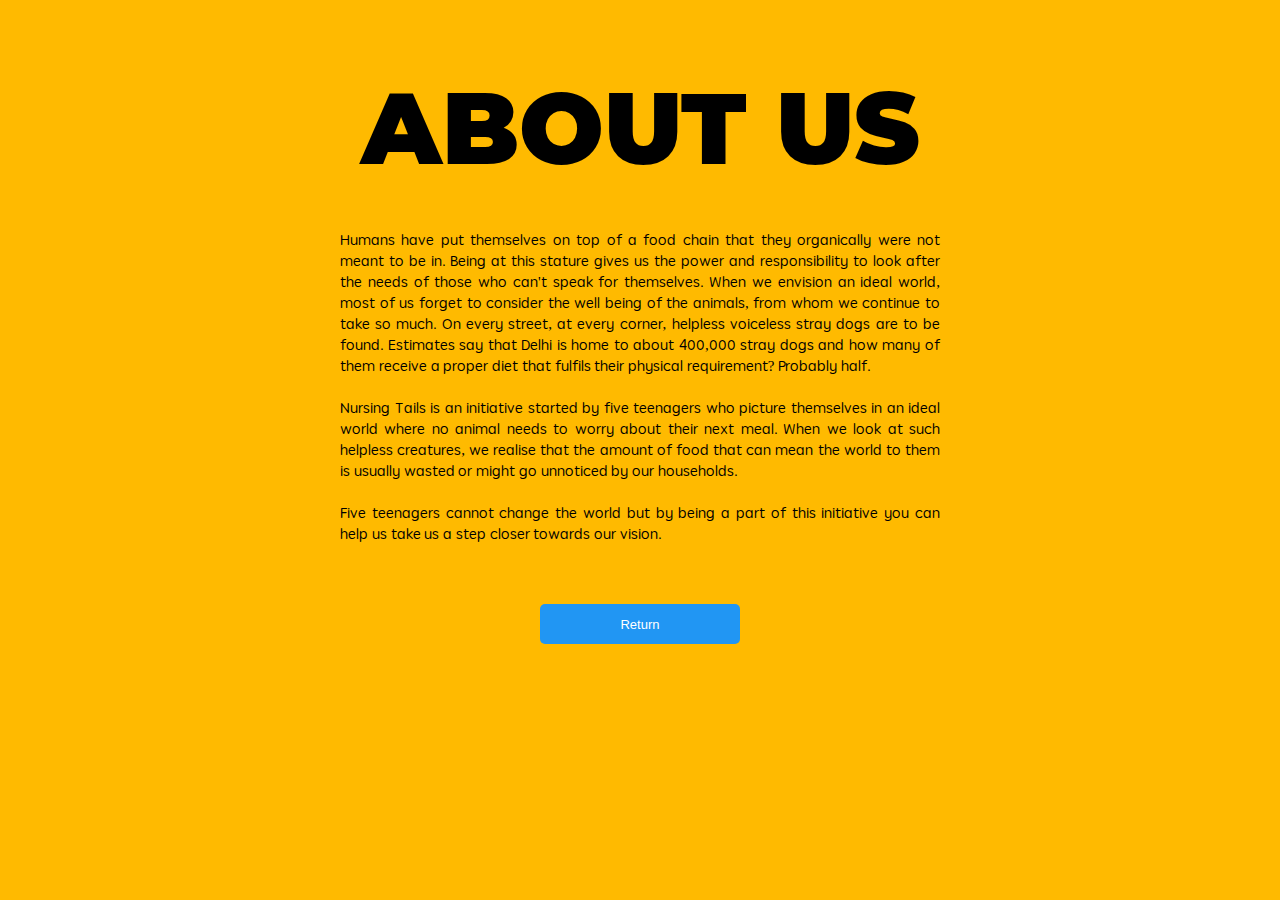
<file: aboutUs.html>
<!DOCTYPE html>
<html>
<head>
	<title>About Us</title>
	<link rel="stylesheet" type="text/css" href="AboutUs.css">

    <meta charset="utf-8">
    <meta http-equiv="ScreenOrientation" content="autoRotate:disabled">
    <meta name="viewport" content="width=device-width, initial-scale=1, shrink-to-fit=yes user-scalable=no"> 


<link rel="stylesheet" href="https://use.fontawesome.com/releases/v5.7.2/css/all.css" integrity="sha384-fnmOCqbTlWIlj8LyTjo7mOUStjsKC4pOpQbqyi7RrhN7udi9RwhKkMHpvLbHG9Sr" crossorigin="anonymous">
 <link rel="stylesheet"  href="animate.css">

</head>
<body>



<h1 class="main fadeIn animated" style="animation-duration: 2s">ABOUT US</h1>

 <div class="mainText fadeIn animated" style="animation-duration: 2s">
	


	<p>
Humans have put themselves on top of a food chain that they organically were not meant to be in. Being at this stature gives us the power and responsibility to look after the needs of those who can't speak for themselves. When we envision an ideal world, most of us forget to consider the well being of the animals, from whom we continue to take so much. 
On every street, at every corner, helpless voiceless stray dogs are to be found. Estimates say that Delhi is home to about 400,000 stray dogs and how many of them receive a proper diet that fulfils their physical requirement? Probably half.
<br><br>
Nursing Tails is an initiative started by five teenagers who picture themselves in an ideal world where no animal needs to worry about their next meal. When we look at such helpless creatures, we realise that the amount of food that can mean the world to them is usually wasted or might go unnoticed by our households. 
<br><br>
Five teenagers cannot change the world but by being a part of this initiative you can help us take us a step closer towards our vision. 
</p>



</div>


<div class="buttonContainer fadeIn animated" style="animation-duration: 2s">
<button><a href="index.html">Return</a></button>
</div>
</body>
</html>
</file>
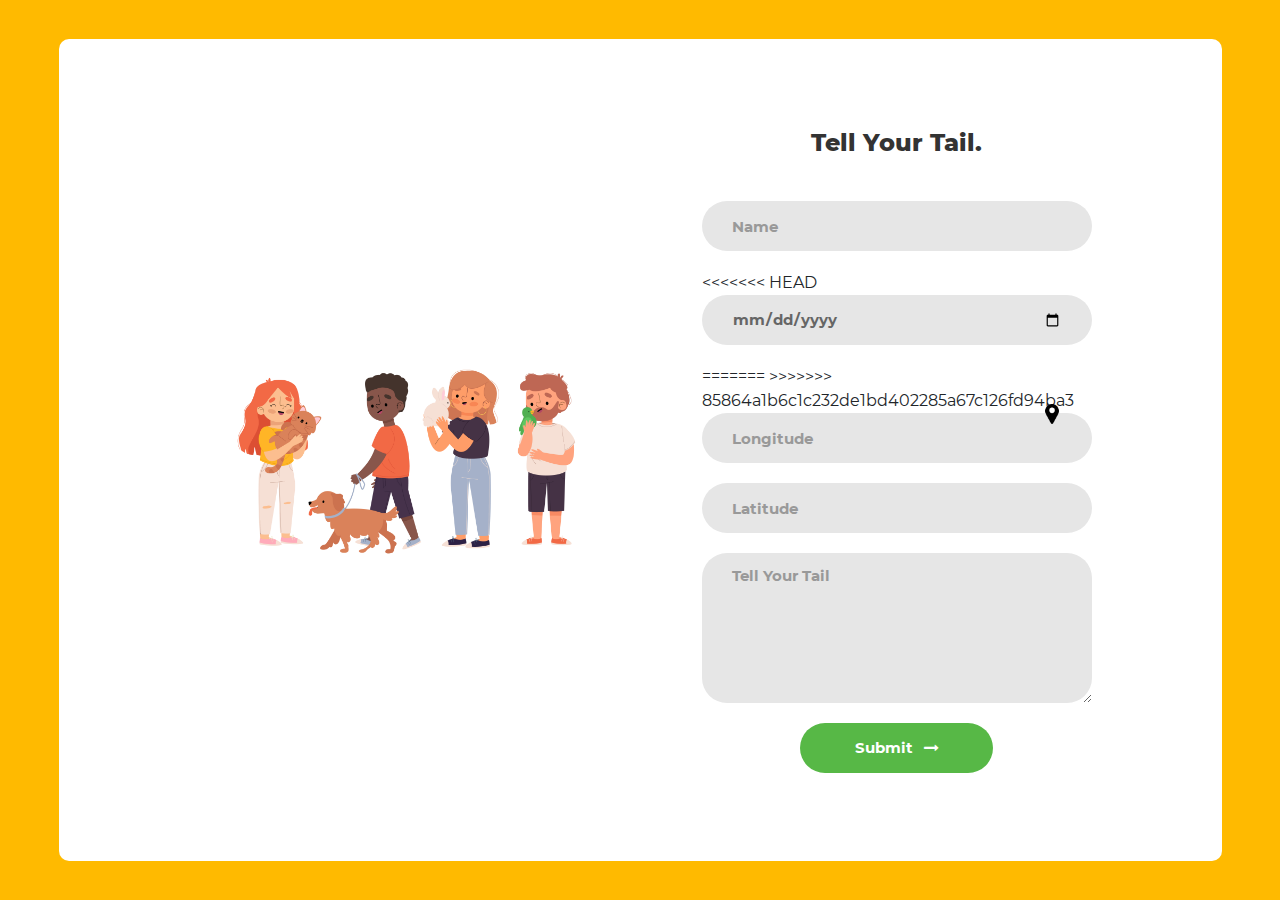
<file: form.html>
<!DOCTYPE html>
<html lang="en">
<head>
	<title>Contact V1</title>
	<meta charset="UTF-8">
	<meta name="viewport" content="width=device-width, initial-scale=1">
<!--===============================================================================================-->
	<link rel="icon" type="image/png" href="images/icons/favicon.ico"/>
<!--===============================================================================================-->
	<link rel="stylesheet" type="text/css" href="vendor/bootstrap/css/bootstrap.min.css">
<!--===============================================================================================-->
	<link rel="stylesheet" type="text/css" href="fonts/font-awesome-4.7.0/css/font-awesome.min.css">
<!--===============================================================================================-->
	<link rel="stylesheet" type="text/css" href="vendor/animate/animate.css">
<!--===============================================================================================-->
	<link rel="stylesheet" type="text/css" href="vendor/css-hamburgers/hamburgers.min.css">
<!--===============================================================================================-->
	<link rel="stylesheet" type="text/css" href="vendor/select2/select2.min.css">
<!--===============================================================================================-->
	<link rel="stylesheet" type="text/css" href="css/util.css">
	<link rel="stylesheet" type="text/css" href="css/main.css">
<!--===============================================================================================-->

 <link rel="stylesheet"  href="animate.css">

</head>
<body>

	<div class="contact1 fadeIn animated" style="animation-duration: 2s">
		<div class="container-contact1">
			<div class="contact1-pic" data-tilt>
				<img src="images/img-01.jpg" alt="IMG">
			</div>

			<form class="contact1-form validate-form" action="ProjectNewSphere.php" method="POST" enctype="multipart/form-data">
				<span class="contact1-form-title">
					Tell Your Tail.
				</span>

				<div class="wrap-input1 validate-input">
					<input class="input1" type="text" name="name" placeholder="Name">
					<span class="shadow-input1"></span>

				</div>

				<div class="wrap-input1 validate-input">
<<<<<<< HEAD
					<input class="input1" type="date" name="date" placeholder="Name">
					<span class="shadow-input1"></span>

				</div>

				<div class="wrap-input1 validate-input">
=======
>>>>>>> 85864a1b6c1c232de1bd402285a67c126fd94ba3
					<input id="id1" class="input1" type="text" name="lng" placeholder="Longitude" required="required">
					<span id="imageOne" class="shadow-input1" style="z-index: 1;"><img src="images/location.png" onclick="getLocation()"></span>
					<span class="shadow-input1"></span>

				</div>

				<div class="wrap-input1 validate-input">
					<input id="id2" class="input1" type="text" name="lat" placeholder="Latitude" required="required">
					<span class="shadow-input1"></span>
				</div>

				<div class="wrap-input1 validate-input">
					<textarea class="input1" name="message" placeholder="Tell Your Tail" required="required"></textarea>
					<span class="shadow-input1"></span>
				</div>

				<div class="container-contact1-form-btn">
					<button class="contact1-form-btn">
						<span>
							Submit
							<i class="fa fa-long-arrow-right" aria-hidden="true"></i>
						</span>
					</button>
				</div>
			</form>
		</div>
	</div>


<script type="text/javascript">
	
var x = document.getElementById("demo");

function getLocation() {
  if (navigator.geolocation) {
    navigator.geolocation.getCurrentPosition(showPosition);
  } else { 
    x.innerHTML = "Geolocation is not supported by this browser.";
  }

}

function showPosition(position) {

  document.getElementById("id1").setAttribute('value', position.coords.longitude);
  document.getElementById("id2").setAttribute('value', position.coords.latitude);

}



</script>



</body>
</html>
</file>
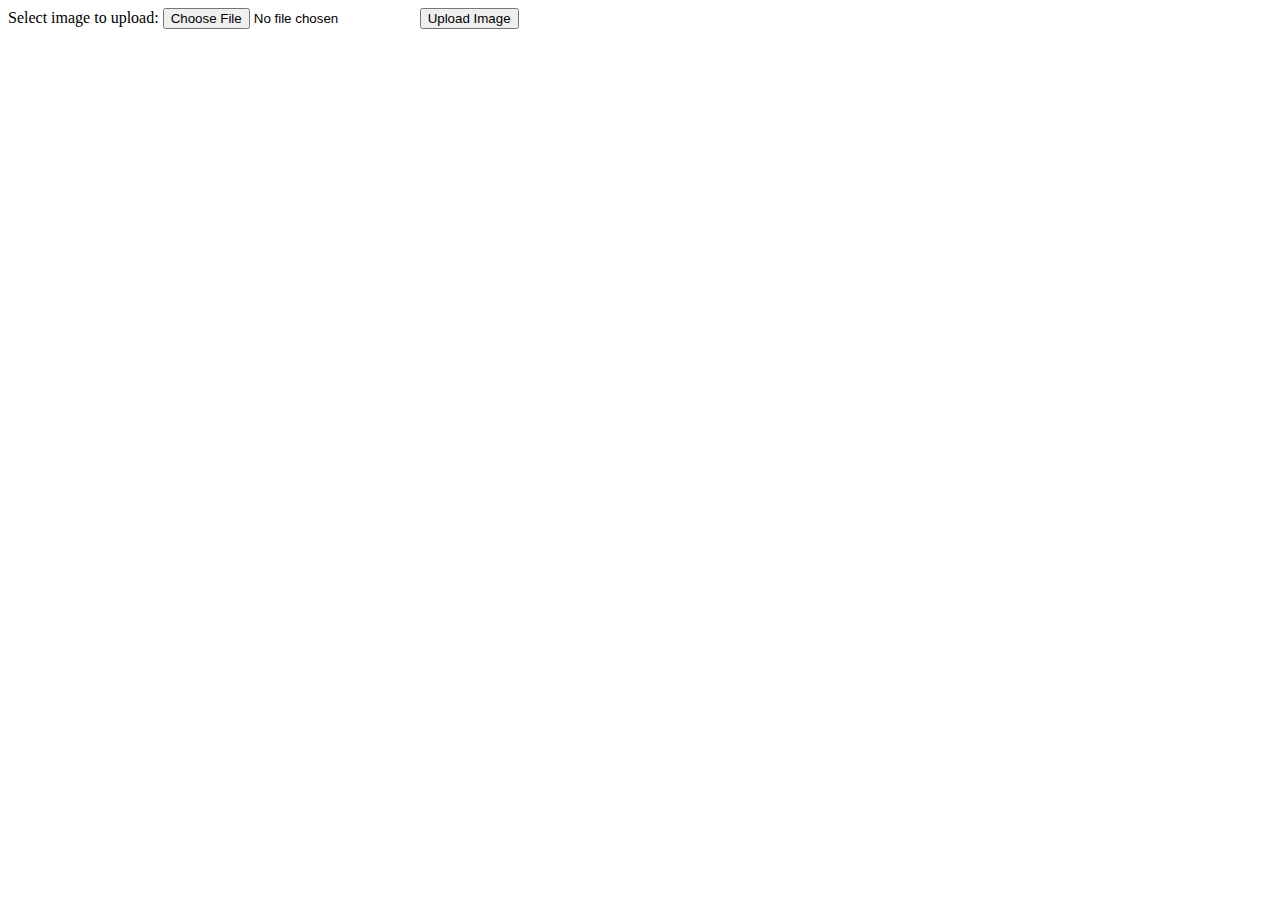
<file: upload.html>
<!DOCTYPE html>
<html>
<body>

<form action="upload.php" method="post" enctype="multipart/form-data">
  Select image to upload:
  <input type="file" name="fileToUpload" id="fileToUpload">
  <input type="submit" value="Upload Image" name="submit">
</form>

</body>
</html
</file>
<file: AboutUs.css>
body{

margin: 0;
padding:0;
font-family: Montserrat;
text-align: center;
background-color: #FFBA00;


}


.mainText{
  display: flex;
  justify-content: center;
  animation-duration: 2s;
}

p{
text-align: justify;
  font-family: Yuanti SC;
  font-size: 15px;
  width: 600px;
  padding-top: 50px;
  margin-bottom: 50px;
  animation-duration: 2s;

}

.buttonContainer{

  display: flex;
  justify-content: center;
}

button{

  height: 40px;
  width:200px;
  border-radius: 5px;
  margin-top: 10px;
  background-color: #2196f3;
  border:none;
  color: white;
  margin-bottom: 50px;
  font-size: 13px;

}

button a{

  text-decoration: none;
  color: white;
}

h1{
  font-size: 100px;
  margin-bottom: -25px;
}


@font-face{
  font-family: BebasNeue;
  src:url(Font/BebasNeue.otf);
  font-style: normal;
}

@font-face{
  font-family: Yuanti SC;
  src:url(Font/YuantiSC.ttf);
  font-style: normal;
}

@font-face{
  font-family: Simplifica;
  src:url(Font/SIMPLIFICA.ttf);
  font-style: normal;
}

@font-face{
  font-family: Yuanti SC;
  src:url(Font/YuantiSC.ttf);
  font-style: normal;
}

@font-face{
  font-family: Montserrat;
  src:url(Font/Montserrat-Black.ttf),url(Font/Montserrat-BlackItalic.ttf),url(Font/Montserrat-Bold.ttf),url(Font/Montserrat-BoldItalic.ttf),url(Font/Montserrat-ExtraBold.ttf),url(Font/Montserrat-ExtraBoldItalic.ttf),url(Font/Montserrat-ExtraLight.ttf),url(Font/Montserrat-ExtraLightItalic.ttf),url(Font/Montserrat-Italic.ttf),url(Font/Montserrat-Light.ttf),url(Font/Montserrat-LightItalic.ttf),url(Font/Montserrat-Medium.ttf),url(Font/Montserrat-MediumItalic.ttf),url(Font/Montserrat-Regular.ttf),url(Font/Montserrat-SemiBold.ttf),url(Font/Montserrat-SemiBoldItalic.ttf),url(Font/Montserrat-Thin.ttf),url(Font/Montserrat-ThinItalic.ttf);
  font-style: normal;
}


@media only screen and (max-width: 414px) {



.mainText{
  display: flex;
  justify-content: center;
}

p{
text-align: justify;
  font-family: Yuanti SC;
  font-size: 15px;
  width: 300px;
  padding-top: 50px;

}

.buttonContainer{

  display: flex;
  justify-content: center;
}

button{

  height: 40px;
  width:200px;
  border-radius: 5px;
  margin-top: 10px;
  background-color: #2196f3;
  border:none;
  color: white;
  margin-bottom: 50px;
  font-size: 13px;

}

h1{
  margin-top: 70px;
  font-size: 50px;
  margin-bottom: -25px;
}




  }
</file>
<file: css/util.css>
/*[ FONT SIZE ]
///////////////////////////////////////////////////////////
*/
.fs-1 {font-size: 1px;}
.fs-2 {font-size: 2px;}
.fs-3 {font-size: 3px;}
.fs-4 {font-size: 4px;}
.fs-5 {font-size: 5px;}
.fs-6 {font-size: 6px;}
.fs-7 {font-size: 7px;}
.fs-8 {font-size: 8px;}
.fs-9 {font-size: 9px;}
.fs-10 {font-size: 10px;}
.fs-11 {font-size: 11px;}
.fs-12 {font-size: 12px;}
.fs-13 {font-size: 13px;}
.fs-14 {font-size: 14px;}
.fs-15 {font-size: 15px;}
.fs-16 {font-size: 16px;}
.fs-17 {font-size: 17px;}
.fs-18 {font-size: 18px;}
.fs-19 {font-size: 19px;}
.fs-20 {font-size: 20px;}
.fs-21 {font-size: 21px;}
.fs-22 {font-size: 22px;}
.fs-23 {font-size: 23px;}
.fs-24 {font-size: 24px;}
.fs-25 {font-size: 25px;}
.fs-26 {font-size: 26px;}
.fs-27 {font-size: 27px;}
.fs-28 {font-size: 28px;}
.fs-29 {font-size: 29px;}
.fs-30 {font-size: 30px;}
.fs-31 {font-size: 31px;}
.fs-32 {font-size: 32px;}
.fs-33 {font-size: 33px;}
.fs-34 {font-size: 34px;}
.fs-35 {font-size: 35px;}
.fs-36 {font-size: 36px;}
.fs-37 {font-size: 37px;}
.fs-38 {font-size: 38px;}
.fs-39 {font-size: 39px;}
.fs-40 {font-size: 40px;}
.fs-41 {font-size: 41px;}
.fs-42 {font-size: 42px;}
.fs-43 {font-size: 43px;}
.fs-44 {font-size: 44px;}
.fs-45 {font-size: 45px;}
.fs-46 {font-size: 46px;}
.fs-47 {font-size: 47px;}
.fs-48 {font-size: 48px;}
.fs-49 {font-size: 49px;}
.fs-50 {font-size: 50px;}
.fs-51 {font-size: 51px;}
.fs-52 {font-size: 52px;}
.fs-53 {font-size: 53px;}
.fs-54 {font-size: 54px;}
.fs-55 {font-size: 55px;}
.fs-56 {font-size: 56px;}
.fs-57 {font-size: 57px;}
.fs-58 {font-size: 58px;}
.fs-59 {font-size: 59px;}
.fs-60 {font-size: 60px;}
.fs-61 {font-size: 61px;}
.fs-62 {font-size: 62px;}
.fs-63 {font-size: 63px;}
.fs-64 {font-size: 64px;}
.fs-65 {font-size: 65px;}
.fs-66 {font-size: 66px;}
.fs-67 {font-size: 67px;}
.fs-68 {font-size: 68px;}
.fs-69 {font-size: 69px;}
.fs-70 {font-size: 70px;}
.fs-71 {font-size: 71px;}
.fs-72 {font-size: 72px;}
.fs-73 {font-size: 73px;}
.fs-74 {font-size: 74px;}
.fs-75 {font-size: 75px;}
.fs-76 {font-size: 76px;}
.fs-77 {font-size: 77px;}
.fs-78 {font-size: 78px;}
.fs-79 {font-size: 79px;}
.fs-80 {font-size: 80px;}
.fs-81 {font-size: 81px;}
.fs-82 {font-size: 82px;}
.fs-83 {font-size: 83px;}
.fs-84 {font-size: 84px;}
.fs-85 {font-size: 85px;}
.fs-86 {font-size: 86px;}
.fs-87 {font-size: 87px;}
.fs-88 {font-size: 88px;}
.fs-89 {font-size: 89px;}
.fs-90 {font-size: 90px;}
.fs-91 {font-size: 91px;}
.fs-92 {font-size: 92px;}
.fs-93 {font-size: 93px;}
.fs-94 {font-size: 94px;}
.fs-95 {font-size: 95px;}
.fs-96 {font-size: 96px;}
.fs-97 {font-size: 97px;}
.fs-98 {font-size: 98px;}
.fs-99 {font-size: 99px;}
.fs-100 {font-size: 100px;}
.fs-101 {font-size: 101px;}
.fs-102 {font-size: 102px;}
.fs-103 {font-size: 103px;}
.fs-104 {font-size: 104px;}
.fs-105 {font-size: 105px;}
.fs-106 {font-size: 106px;}
.fs-107 {font-size: 107px;}
.fs-108 {font-size: 108px;}
.fs-109 {font-size: 109px;}
.fs-110 {font-size: 110px;}
.fs-111 {font-size: 111px;}
.fs-112 {font-size: 112px;}
.fs-113 {font-size: 113px;}
.fs-114 {font-size: 114px;}
.fs-115 {font-size: 115px;}
.fs-116 {font-size: 116px;}
.fs-117 {font-size: 117px;}
.fs-118 {font-size: 118px;}
.fs-119 {font-size: 119px;}
.fs-120 {font-size: 120px;}
.fs-121 {font-size: 121px;}
.fs-122 {font-size: 122px;}
.fs-123 {font-size: 123px;}
.fs-124 {font-size: 124px;}
.fs-125 {font-size: 125px;}
.fs-126 {font-size: 126px;}
.fs-127 {font-size: 127px;}
.fs-128 {font-size: 128px;}
.fs-129 {font-size: 129px;}
.fs-130 {font-size: 130px;}
.fs-131 {font-size: 131px;}
.fs-132 {font-size: 132px;}
.fs-133 {font-size: 133px;}
.fs-134 {font-size: 134px;}
.fs-135 {font-size: 135px;}
.fs-136 {font-size: 136px;}
.fs-137 {font-size: 137px;}
.fs-138 {font-size: 138px;}
.fs-139 {font-size: 139px;}
.fs-140 {font-size: 140px;}
.fs-141 {font-size: 141px;}
.fs-142 {font-size: 142px;}
.fs-143 {font-size: 143px;}
.fs-144 {font-size: 144px;}
.fs-145 {font-size: 145px;}
.fs-146 {font-size: 146px;}
.fs-147 {font-size: 147px;}
.fs-148 {font-size: 148px;}
.fs-149 {font-size: 149px;}
.fs-150 {font-size: 150px;}
.fs-151 {font-size: 151px;}
.fs-152 {font-size: 152px;}
.fs-153 {font-size: 153px;}
.fs-154 {font-size: 154px;}
.fs-155 {font-size: 155px;}
.fs-156 {font-size: 156px;}
.fs-157 {font-size: 157px;}
.fs-158 {font-size: 158px;}
.fs-159 {font-size: 159px;}
.fs-160 {font-size: 160px;}
.fs-161 {font-size: 161px;}
.fs-162 {font-size: 162px;}
.fs-163 {font-size: 163px;}
.fs-164 {font-size: 164px;}
.fs-165 {font-size: 165px;}
.fs-166 {font-size: 166px;}
.fs-167 {font-size: 167px;}
.fs-168 {font-size: 168px;}
.fs-169 {font-size: 169px;}
.fs-170 {font-size: 170px;}
.fs-171 {font-size: 171px;}
.fs-172 {font-size: 172px;}
.fs-173 {font-size: 173px;}
.fs-174 {font-size: 174px;}
.fs-175 {font-size: 175px;}
.fs-176 {font-size: 176px;}
.fs-177 {font-size: 177px;}
.fs-178 {font-size: 178px;}
.fs-179 {font-size: 179px;}
.fs-180 {font-size: 180px;}
.fs-181 {font-size: 181px;}
.fs-182 {font-size: 182px;}
.fs-183 {font-size: 183px;}
.fs-184 {font-size: 184px;}
.fs-185 {font-size: 185px;}
.fs-186 {font-size: 186px;}
.fs-187 {font-size: 187px;}
.fs-188 {font-size: 188px;}
.fs-189 {font-size: 189px;}
.fs-190 {font-size: 190px;}
.fs-191 {font-size: 191px;}
.fs-192 {font-size: 192px;}
.fs-193 {font-size: 193px;}
.fs-194 {font-size: 194px;}
.fs-195 {font-size: 195px;}
.fs-196 {font-size: 196px;}
.fs-197 {font-size: 197px;}
.fs-198 {font-size: 198px;}
.fs-199 {font-size: 199px;}
.fs-200 {font-size: 200px;}

/*[ PADDING ]
///////////////////////////////////////////////////////////
*/
.p-t-0 {padding-top: 0px;}
.p-t-1 {padding-top: 1px;}
.p-t-2 {padding-top: 2px;}
.p-t-3 {padding-top: 3px;}
.p-t-4 {padding-top: 4px;}
.p-t-5 {padding-top: 5px;}
.p-t-6 {padding-top: 6px;}
.p-t-7 {padding-top: 7px;}
.p-t-8 {padding-top: 8px;}
.p-t-9 {padding-top: 9px;}
.p-t-10 {padding-top: 10px;}
.p-t-11 {padding-top: 11px;}
.p-t-12 {padding-top: 12px;}
.p-t-13 {padding-top: 13px;}
.p-t-14 {padding-top: 14px;}
.p-t-15 {padding-top: 15px;}
.p-t-16 {padding-top: 16px;}
.p-t-17 {padding-top: 17px;}
.p-t-18 {padding-top: 18px;}
.p-t-19 {padding-top: 19px;}
.p-t-20 {padding-top: 20px;}
.p-t-21 {padding-top: 21px;}
.p-t-22 {padding-top: 22px;}
.p-t-23 {padding-top: 23px;}
.p-t-24 {padding-top: 24px;}
.p-t-25 {padding-top: 25px;}
.p-t-26 {padding-top: 26px;}
.p-t-27 {padding-top: 27px;}
.p-t-28 {padding-top: 28px;}
.p-t-29 {padding-top: 29px;}
.p-t-30 {padding-top: 30px;}
.p-t-31 {padding-top: 31px;}
.p-t-32 {padding-top: 32px;}
.p-t-33 {padding-top: 33px;}
.p-t-34 {padding-top: 34px;}
.p-t-35 {padding-top: 35px;}
.p-t-36 {padding-top: 36px;}
.p-t-37 {padding-top: 37px;}
.p-t-38 {padding-top: 38px;}
.p-t-39 {padding-top: 39px;}
.p-t-40 {padding-top: 40px;}
.p-t-41 {padding-top: 41px;}
.p-t-42 {padding-top: 42px;}
.p-t-43 {padding-top: 43px;}
.p-t-44 {padding-top: 44px;}
.p-t-45 {padding-top: 45px;}
.p-t-46 {padding-top: 46px;}
.p-t-47 {padding-top: 47px;}
.p-t-48 {padding-top: 48px;}
.p-t-49 {padding-top: 49px;}
.p-t-50 {padding-top: 50px;}
.p-t-51 {padding-top: 51px;}
.p-t-52 {padding-top: 52px;}
.p-t-53 {padding-top: 53px;}
.p-t-54 {padding-top: 54px;}
.p-t-55 {padding-top: 55px;}
.p-t-56 {padding-top: 56px;}
.p-t-57 {padding-top: 57px;}
.p-t-58 {padding-top: 58px;}
.p-t-59 {padding-top: 59px;}
.p-t-60 {padding-top: 60px;}
.p-t-61 {padding-top: 61px;}
.p-t-62 {padding-top: 62px;}
.p-t-63 {padding-top: 63px;}
.p-t-64 {padding-top: 64px;}
.p-t-65 {padding-top: 65px;}
.p-t-66 {padding-top: 66px;}
.p-t-67 {padding-top: 67px;}
.p-t-68 {padding-top: 68px;}
.p-t-69 {padding-top: 69px;}
.p-t-70 {padding-top: 70px;}
.p-t-71 {padding-top: 71px;}
.p-t-72 {padding-top: 72px;}
.p-t-73 {padding-top: 73px;}
.p-t-74 {padding-top: 74px;}
.p-t-75 {padding-top: 75px;}
.p-t-76 {padding-top: 76px;}
.p-t-77 {padding-top: 77px;}
.p-t-78 {padding-top: 78px;}
.p-t-79 {padding-top: 79px;}
.p-t-80 {padding-top: 80px;}
.p-t-81 {padding-top: 81px;}
.p-t-82 {padding-top: 82px;}
.p-t-83 {padding-top: 83px;}
.p-t-84 {padding-top: 84px;}
.p-t-85 {padding-top: 85px;}
.p-t-86 {padding-top: 86px;}
.p-t-87 {padding-top: 87px;}
.p-t-88 {padding-top: 88px;}
.p-t-89 {padding-top: 89px;}
.p-t-90 {padding-top: 90px;}
.p-t-91 {padding-top: 91px;}
.p-t-92 {padding-top: 92px;}
.p-t-93 {padding-top: 93px;}
.p-t-94 {padding-top: 94px;}
.p-t-95 {padding-top: 95px;}
.p-t-96 {padding-top: 96px;}
.p-t-97 {padding-top: 97px;}
.p-t-98 {padding-top: 98px;}
.p-t-99 {padding-top: 99px;}
.p-t-100 {padding-top: 100px;}
.p-t-101 {padding-top: 101px;}
.p-t-102 {padding-top: 102px;}
.p-t-103 {padding-top: 103px;}
.p-t-104 {padding-top: 104px;}
.p-t-105 {padding-top: 105px;}
.p-t-106 {padding-top: 106px;}
.p-t-107 {padding-top: 107px;}
.p-t-108 {padding-top: 108px;}
.p-t-109 {padding-top: 109px;}
.p-t-110 {padding-top: 110px;}
.p-t-111 {padding-top: 111px;}
.p-t-112 {padding-top: 112px;}
.p-t-113 {padding-top: 113px;}
.p-t-114 {padding-top: 114px;}
.p-t-115 {padding-top: 115px;}
.p-t-116 {padding-top: 116px;}
.p-t-117 {padding-top: 117px;}
.p-t-118 {padding-top: 118px;}
.p-t-119 {padding-top: 119px;}
.p-t-120 {padding-top: 120px;}
.p-t-121 {padding-top: 121px;}
.p-t-122 {padding-top: 122px;}
.p-t-123 {padding-top: 123px;}
.p-t-124 {padding-top: 124px;}
.p-t-125 {padding-top: 125px;}
.p-t-126 {padding-top: 126px;}
.p-t-127 {padding-top: 127px;}
.p-t-128 {padding-top: 128px;}
.p-t-129 {padding-top: 129px;}
.p-t-130 {padding-top: 130px;}
.p-t-131 {padding-top: 131px;}
.p-t-132 {padding-top: 132px;}
.p-t-133 {padding-top: 133px;}
.p-t-134 {padding-top: 134px;}
.p-t-135 {padding-top: 135px;}
.p-t-136 {padding-top: 136px;}
.p-t-137 {padding-top: 137px;}
.p-t-138 {padding-top: 138px;}
.p-t-139 {padding-top: 139px;}
.p-t-140 {padding-top: 140px;}
.p-t-141 {padding-top: 141px;}
.p-t-142 {padding-top: 142px;}
.p-t-143 {padding-top: 143px;}
.p-t-144 {padding-top: 144px;}
.p-t-145 {padding-top: 145px;}
.p-t-146 {padding-top: 146px;}
.p-t-147 {padding-top: 147px;}
.p-t-148 {padding-top: 148px;}
.p-t-149 {padding-top: 149px;}
.p-t-150 {padding-top: 150px;}
.p-t-151 {padding-top: 151px;}
.p-t-152 {padding-top: 152px;}
.p-t-153 {padding-top: 153px;}
.p-t-154 {padding-top: 154px;}
.p-t-155 {padding-top: 155px;}
.p-t-156 {padding-top: 156px;}
.p-t-157 {padding-top: 157px;}
.p-t-158 {padding-top: 158px;}
.p-t-159 {padding-top: 159px;}
.p-t-160 {padding-top: 160px;}
.p-t-161 {padding-top: 161px;}
.p-t-162 {padding-top: 162px;}
.p-t-163 {padding-top: 163px;}
.p-t-164 {padding-top: 164px;}
.p-t-165 {padding-top: 165px;}
.p-t-166 {padding-top: 166px;}
.p-t-167 {padding-top: 167px;}
.p-t-168 {padding-top: 168px;}
.p-t-169 {padding-top: 169px;}
.p-t-170 {padding-top: 170px;}
.p-t-171 {padding-top: 171px;}
.p-t-172 {padding-top: 172px;}
.p-t-173 {padding-top: 173px;}
.p-t-174 {padding-top: 174px;}
.p-t-175 {padding-top: 175px;}
.p-t-176 {padding-top: 176px;}
.p-t-177 {padding-top: 177px;}
.p-t-178 {padding-top: 178px;}
.p-t-179 {padding-top: 179px;}
.p-t-180 {padding-top: 180px;}
.p-t-181 {padding-top: 181px;}
.p-t-182 {padding-top: 182px;}
.p-t-183 {padding-top: 183px;}
.p-t-184 {padding-top: 184px;}
.p-t-185 {padding-top: 185px;}
.p-t-186 {padding-top: 186px;}
.p-t-187 {padding-top: 187px;}
.p-t-188 {padding-top: 188px;}
.p-t-189 {padding-top: 189px;}
.p-t-190 {padding-top: 190px;}
.p-t-191 {padding-top: 191px;}
.p-t-192 {padding-top: 192px;}
.p-t-193 {padding-top: 193px;}
.p-t-194 {padding-top: 194px;}
.p-t-195 {padding-top: 195px;}
.p-t-196 {padding-top: 196px;}
.p-t-197 {padding-top: 197px;}
.p-t-198 {padding-top: 198px;}
.p-t-199 {padding-top: 199px;}
.p-t-200 {padding-top: 200px;}
.p-t-201 {padding-top: 201px;}
.p-t-202 {padding-top: 202px;}
.p-t-203 {padding-top: 203px;}
.p-t-204 {padding-top: 204px;}
.p-t-205 {padding-top: 205px;}
.p-t-206 {padding-top: 206px;}
.p-t-207 {padding-top: 207px;}
.p-t-208 {padding-top: 208px;}
.p-t-209 {padding-top: 209px;}
.p-t-210 {padding-top: 210px;}
.p-t-211 {padding-top: 211px;}
.p-t-212 {padding-top: 212px;}
.p-t-213 {padding-top: 213px;}
.p-t-214 {padding-top: 214px;}
.p-t-215 {padding-top: 215px;}
.p-t-216 {padding-top: 216px;}
.p-t-217 {padding-top: 217px;}
.p-t-218 {padding-top: 218px;}
.p-t-219 {padding-top: 219px;}
.p-t-220 {padding-top: 220px;}
.p-t-221 {padding-top: 221px;}
.p-t-222 {padding-top: 222px;}
.p-t-223 {padding-top: 223px;}
.p-t-224 {padding-top: 224px;}
.p-t-225 {padding-top: 225px;}
.p-t-226 {padding-top: 226px;}
.p-t-227 {padding-top: 227px;}
.p-t-228 {padding-top: 228px;}
.p-t-229 {padding-top: 229px;}
.p-t-230 {padding-top: 230px;}
.p-t-231 {padding-top: 231px;}
.p-t-232 {padding-top: 232px;}
.p-t-233 {padding-top: 233px;}
.p-t-234 {padding-top: 234px;}
.p-t-235 {padding-top: 235px;}
.p-t-236 {padding-top: 236px;}
.p-t-237 {padding-top: 237px;}
.p-t-238 {padding-top: 238px;}
.p-t-239 {padding-top: 239px;}
.p-t-240 {padding-top: 240px;}
.p-t-241 {padding-top: 241px;}
.p-t-242 {padding-top: 242px;}
.p-t-243 {padding-top: 243px;}
.p-t-244 {padding-top: 244px;}
.p-t-245 {padding-top: 245px;}
.p-t-246 {padding-top: 246px;}
.p-t-247 {padding-top: 247px;}
.p-t-248 {padding-top: 248px;}
.p-t-249 {padding-top: 249px;}
.p-t-250 {padding-top: 250px;}
.p-b-0 {padding-bottom: 0px;}
.p-b-1 {padding-bottom: 1px;}
.p-b-2 {padding-bottom: 2px;}
.p-b-3 {padding-bottom: 3px;}
.p-b-4 {padding-bottom: 4px;}
.p-b-5 {padding-bottom: 5px;}
.p-b-6 {padding-bottom: 6px;}
.p-b-7 {padding-bottom: 7px;}
.p-b-8 {padding-bottom: 8px;}
.p-b-9 {padding-bottom: 9px;}
.p-b-10 {padding-bottom: 10px;}
.p-b-11 {padding-bottom: 11px;}
.p-b-12 {padding-bottom: 12px;}
.p-b-13 {padding-bottom: 13px;}
.p-b-14 {padding-bottom: 14px;}
.p-b-15 {padding-bottom: 15px;}
.p-b-16 {padding-bottom: 16px;}
.p-b-17 {padding-bottom: 17px;}
.p-b-18 {padding-bottom: 18px;}
.p-b-19 {padding-bottom: 19px;}
.p-b-20 {padding-bottom: 20px;}
.p-b-21 {padding-bottom: 21px;}
.p-b-22 {padding-bottom: 22px;}
.p-b-23 {padding-bottom: 23px;}
.p-b-24 {padding-bottom: 24px;}
.p-b-25 {padding-bottom: 25px;}
.p-b-26 {padding-bottom: 26px;}
.p-b-27 {padding-bottom: 27px;}
.p-b-28 {padding-bottom: 28px;}
.p-b-29 {padding-bottom: 29px;}
.p-b-30 {padding-bottom: 30px;}
.p-b-31 {padding-bottom: 31px;}
.p-b-32 {padding-bottom: 32px;}
.p-b-33 {padding-bottom: 33px;}
.p-b-34 {padding-bottom: 34px;}
.p-b-35 {padding-bottom: 35px;}
.p-b-36 {padding-bottom: 36px;}
.p-b-37 {padding-bottom: 37px;}
.p-b-38 {padding-bottom: 38px;}
.p-b-39 {padding-bottom: 39px;}
.p-b-40 {padding-bottom: 40px;}
.p-b-41 {padding-bottom: 41px;}
.p-b-42 {padding-bottom: 42px;}
.p-b-43 {padding-bottom: 43px;}
.p-b-44 {padding-bottom: 44px;}
.p-b-45 {padding-bottom: 45px;}
.p-b-46 {padding-bottom: 46px;}
.p-b-47 {padding-bottom: 47px;}
.p-b-48 {padding-bottom: 48px;}
.p-b-49 {padding-bottom: 49px;}
.p-b-50 {padding-bottom: 50px;}
.p-b-51 {padding-bottom: 51px;}
.p-b-52 {padding-bottom: 52px;}
.p-b-53 {padding-bottom: 53px;}
.p-b-54 {padding-bottom: 54px;}
.p-b-55 {padding-bottom: 55px;}
.p-b-56 {padding-bottom: 56px;}
.p-b-57 {padding-bottom: 57px;}
.p-b-58 {padding-bottom: 58px;}
.p-b-59 {padding-bottom: 59px;}
.p-b-60 {padding-bottom: 60px;}
.p-b-61 {padding-bottom: 61px;}
.p-b-62 {padding-bottom: 62px;}
.p-b-63 {padding-bottom: 63px;}
.p-b-64 {padding-bottom: 64px;}
.p-b-65 {padding-bottom: 65px;}
.p-b-66 {padding-bottom: 66px;}
.p-b-67 {padding-bottom: 67px;}
.p-b-68 {padding-bottom: 68px;}
.p-b-69 {padding-bottom: 69px;}
.p-b-70 {padding-bottom: 70px;}
.p-b-71 {padding-bottom: 71px;}
.p-b-72 {padding-bottom: 72px;}
.p-b-73 {padding-bottom: 73px;}
.p-b-74 {padding-bottom: 74px;}
.p-b-75 {padding-bottom: 75px;}
.p-b-76 {padding-bottom: 76px;}
.p-b-77 {padding-bottom: 77px;}
.p-b-78 {padding-bottom: 78px;}
.p-b-79 {padding-bottom: 79px;}
.p-b-80 {padding-bottom: 80px;}
.p-b-81 {padding-bottom: 81px;}
.p-b-82 {padding-bottom: 82px;}
.p-b-83 {padding-bottom: 83px;}
.p-b-84 {padding-bottom: 84px;}
.p-b-85 {padding-bottom: 85px;}
.p-b-86 {padding-bottom: 86px;}
.p-b-87 {padding-bottom: 87px;}
.p-b-88 {padding-bottom: 88px;}
.p-b-89 {padding-bottom: 89px;}
.p-b-90 {padding-bottom: 90px;}
.p-b-91 {padding-bottom: 91px;}
.p-b-92 {padding-bottom: 92px;}
.p-b-93 {padding-bottom: 93px;}
.p-b-94 {padding-bottom: 94px;}
.p-b-95 {padding-bottom: 95px;}
.p-b-96 {padding-bottom: 96px;}
.p-b-97 {padding-bottom: 97px;}
.p-b-98 {padding-bottom: 98px;}
.p-b-99 {padding-bottom: 99px;}
.p-b-100 {padding-bottom: 100px;}
.p-b-101 {padding-bottom: 101px;}
.p-b-102 {padding-bottom: 102px;}
.p-b-103 {padding-bottom: 103px;}
.p-b-104 {padding-bottom: 104px;}
.p-b-105 {padding-bottom: 105px;}
.p-b-106 {padding-bottom: 106px;}
.p-b-107 {padding-bottom: 107px;}
.p-b-108 {padding-bottom: 108px;}
.p-b-109 {padding-bottom: 109px;}
.p-b-110 {padding-bottom: 110px;}
.p-b-111 {padding-bottom: 111px;}
.p-b-112 {padding-bottom: 112px;}
.p-b-113 {padding-bottom: 113px;}
.p-b-114 {padding-bottom: 114px;}
.p-b-115 {padding-bottom: 115px;}
.p-b-116 {padding-bottom: 116px;}
.p-b-117 {padding-bottom: 117px;}
.p-b-118 {padding-bottom: 118px;}
.p-b-119 {padding-bottom: 119px;}
.p-b-120 {padding-bottom: 120px;}
.p-b-121 {padding-bottom: 121px;}
.p-b-122 {padding-bottom: 122px;}
.p-b-123 {padding-bottom: 123px;}
.p-b-124 {padding-bottom: 124px;}
.p-b-125 {padding-bottom: 125px;}
.p-b-126 {padding-bottom: 126px;}
.p-b-127 {padding-bottom: 127px;}
.p-b-128 {padding-bottom: 128px;}
.p-b-129 {padding-bottom: 129px;}
.p-b-130 {padding-bottom: 130px;}
.p-b-131 {padding-bottom: 131px;}
.p-b-132 {padding-bottom: 132px;}
.p-b-133 {padding-bottom: 133px;}
.p-b-134 {padding-bottom: 134px;}
.p-b-135 {padding-bottom: 135px;}
.p-b-136 {padding-bottom: 136px;}
.p-b-137 {padding-bottom: 137px;}
.p-b-138 {padding-bottom: 138px;}
.p-b-139 {padding-bottom: 139px;}
.p-b-140 {padding-bottom: 140px;}
.p-b-141 {padding-bottom: 141px;}
.p-b-142 {padding-bottom: 142px;}
.p-b-143 {padding-bottom: 143px;}
.p-b-144 {padding-bottom: 144px;}
.p-b-145 {padding-bottom: 145px;}
.p-b-146 {padding-bottom: 146px;}
.p-b-147 {padding-bottom: 147px;}
.p-b-148 {padding-bottom: 148px;}
.p-b-149 {padding-bottom: 149px;}
.p-b-150 {padding-bottom: 150px;}
.p-b-151 {padding-bottom: 151px;}
.p-b-152 {padding-bottom: 152px;}
.p-b-153 {padding-bottom: 153px;}
.p-b-154 {padding-bottom: 154px;}
.p-b-155 {padding-bottom: 155px;}
.p-b-156 {padding-bottom: 156px;}
.p-b-157 {padding-bottom: 157px;}
.p-b-158 {padding-bottom: 158px;}
.p-b-159 {padding-bottom: 159px;}
.p-b-160 {padding-bottom: 160px;}
.p-b-161 {padding-bottom: 161px;}
.p-b-162 {padding-bottom: 162px;}
.p-b-163 {padding-bottom: 163px;}
.p-b-164 {padding-bottom: 164px;}
.p-b-165 {padding-bottom: 165px;}
.p-b-166 {padding-bottom: 166px;}
.p-b-167 {padding-bottom: 167px;}
.p-b-168 {padding-bottom: 168px;}
.p-b-169 {padding-bottom: 169px;}
.p-b-170 {padding-bottom: 170px;}
.p-b-171 {padding-bottom: 171px;}
.p-b-172 {padding-bottom: 172px;}
.p-b-173 {padding-bottom: 173px;}
.p-b-174 {padding-bottom: 174px;}
.p-b-175 {padding-bottom: 175px;}
.p-b-176 {padding-bottom: 176px;}
.p-b-177 {padding-bottom: 177px;}
.p-b-178 {padding-bottom: 178px;}
.p-b-179 {padding-bottom: 179px;}
.p-b-180 {padding-bottom: 180px;}
.p-b-181 {padding-bottom: 181px;}
.p-b-182 {padding-bottom: 182px;}
.p-b-183 {padding-bottom: 183px;}
.p-b-184 {padding-bottom: 184px;}
.p-b-185 {padding-bottom: 185px;}
.p-b-186 {padding-bottom: 186px;}
.p-b-187 {padding-bottom: 187px;}
.p-b-188 {padding-bottom: 188px;}
.p-b-189 {padding-bottom: 189px;}
.p-b-190 {padding-bottom: 190px;}
.p-b-191 {padding-bottom: 191px;}
.p-b-192 {padding-bottom: 192px;}
.p-b-193 {padding-bottom: 193px;}
.p-b-194 {padding-bottom: 194px;}
.p-b-195 {padding-bottom: 195px;}
.p-b-196 {padding-bottom: 196px;}
.p-b-197 {padding-bottom: 197px;}
.p-b-198 {padding-bottom: 198px;}
.p-b-199 {padding-bottom: 199px;}
.p-b-200 {padding-bottom: 200px;}
.p-b-201 {padding-bottom: 201px;}
.p-b-202 {padding-bottom: 202px;}
.p-b-203 {padding-bottom: 203px;}
.p-b-204 {padding-bottom: 204px;}
.p-b-205 {padding-bottom: 205px;}
.p-b-206 {padding-bottom: 206px;}
.p-b-207 {padding-bottom: 207px;}
.p-b-208 {padding-bottom: 208px;}
.p-b-209 {padding-bottom: 209px;}
.p-b-210 {padding-bottom: 210px;}
.p-b-211 {padding-bottom: 211px;}
.p-b-212 {padding-bottom: 212px;}
.p-b-213 {padding-bottom: 213px;}
.p-b-214 {padding-bottom: 214px;}
.p-b-215 {padding-bottom: 215px;}
.p-b-216 {padding-bottom: 216px;}
.p-b-217 {padding-bottom: 217px;}
.p-b-218 {padding-bottom: 218px;}
.p-b-219 {padding-bottom: 219px;}
.p-b-220 {padding-bottom: 220px;}
.p-b-221 {padding-bottom: 221px;}
.p-b-222 {padding-bottom: 222px;}
.p-b-223 {padding-bottom: 223px;}
.p-b-224 {padding-bottom: 224px;}
.p-b-225 {padding-bottom: 225px;}
.p-b-226 {padding-bottom: 226px;}
.p-b-227 {padding-bottom: 227px;}
.p-b-228 {padding-bottom: 228px;}
.p-b-229 {padding-bottom: 229px;}
.p-b-230 {padding-bottom: 230px;}
.p-b-231 {padding-bottom: 231px;}
.p-b-232 {padding-bottom: 232px;}
.p-b-233 {padding-bottom: 233px;}
.p-b-234 {padding-bottom: 234px;}
.p-b-235 {padding-bottom: 235px;}
.p-b-236 {padding-bottom: 236px;}
.p-b-237 {padding-bottom: 237px;}
.p-b-238 {padding-bottom: 238px;}
.p-b-239 {padding-bottom: 239px;}
.p-b-240 {padding-bottom: 240px;}
.p-b-241 {padding-bottom: 241px;}
.p-b-242 {padding-bottom: 242px;}
.p-b-243 {padding-bottom: 243px;}
.p-b-244 {padding-bottom: 244px;}
.p-b-245 {padding-bottom: 245px;}
.p-b-246 {padding-bottom: 246px;}
.p-b-247 {padding-bottom: 247px;}
.p-b-248 {padding-bottom: 248px;}
.p-b-249 {padding-bottom: 249px;}
.p-b-250 {padding-bottom: 250px;}
.p-l-0 {padding-left: 0px;}
.p-l-1 {padding-left: 1px;}
.p-l-2 {padding-left: 2px;}
.p-l-3 {padding-left: 3px;}
.p-l-4 {padding-left: 4px;}
.p-l-5 {padding-left: 5px;}
.p-l-6 {padding-left: 6px;}
.p-l-7 {padding-left: 7px;}
.p-l-8 {padding-left: 8px;}
.p-l-9 {padding-left: 9px;}
.p-l-10 {padding-left: 10px;}
.p-l-11 {padding-left: 11px;}
.p-l-12 {padding-left: 12px;}
.p-l-13 {padding-left: 13px;}
.p-l-14 {padding-left: 14px;}
.p-l-15 {padding-left: 15px;}
.p-l-16 {padding-left: 16px;}
.p-l-17 {padding-left: 17px;}
.p-l-18 {padding-left: 18px;}
.p-l-19 {padding-left: 19px;}
.p-l-20 {padding-left: 20px;}
.p-l-21 {padding-left: 21px;}
.p-l-22 {padding-left: 22px;}
.p-l-23 {padding-left: 23px;}
.p-l-24 {padding-left: 24px;}
.p-l-25 {padding-left: 25px;}
.p-l-26 {padding-left: 26px;}
.p-l-27 {padding-left: 27px;}
.p-l-28 {padding-left: 28px;}
.p-l-29 {padding-left: 29px;}
.p-l-30 {padding-left: 30px;}
.p-l-31 {padding-left: 31px;}
.p-l-32 {padding-left: 32px;}
.p-l-33 {padding-left: 33px;}
.p-l-34 {padding-left: 34px;}
.p-l-35 {padding-left: 35px;}
.p-l-36 {padding-left: 36px;}
.p-l-37 {padding-left: 37px;}
.p-l-38 {padding-left: 38px;}
.p-l-39 {padding-left: 39px;}
.p-l-40 {padding-left: 40px;}
.p-l-41 {padding-left: 41px;}
.p-l-42 {padding-left: 42px;}
.p-l-43 {padding-left: 43px;}
.p-l-44 {padding-left: 44px;}
.p-l-45 {padding-left: 45px;}
.p-l-46 {padding-left: 46px;}
.p-l-47 {padding-left: 47px;}
.p-l-48 {padding-left: 48px;}
.p-l-49 {padding-left: 49px;}
.p-l-50 {padding-left: 50px;}
.p-l-51 {padding-left: 51px;}
.p-l-52 {padding-left: 52px;}
.p-l-53 {padding-left: 53px;}
.p-l-54 {padding-left: 54px;}
.p-l-55 {padding-left: 55px;}
.p-l-56 {padding-left: 56px;}
.p-l-57 {padding-left: 57px;}
.p-l-58 {padding-left: 58px;}
.p-l-59 {padding-left: 59px;}
.p-l-60 {padding-left: 60px;}
.p-l-61 {padding-left: 61px;}
.p-l-62 {padding-left: 62px;}
.p-l-63 {padding-left: 63px;}
.p-l-64 {padding-left: 64px;}
.p-l-65 {padding-left: 65px;}
.p-l-66 {padding-left: 66px;}
.p-l-67 {padding-left: 67px;}
.p-l-68 {padding-left: 68px;}
.p-l-69 {padding-left: 69px;}
.p-l-70 {padding-left: 70px;}
.p-l-71 {padding-left: 71px;}
.p-l-72 {padding-left: 72px;}
.p-l-73 {padding-left: 73px;}
.p-l-74 {padding-left: 74px;}
.p-l-75 {padding-left: 75px;}
.p-l-76 {padding-left: 76px;}
.p-l-77 {padding-left: 77px;}
.p-l-78 {padding-left: 78px;}
.p-l-79 {padding-left: 79px;}
.p-l-80 {padding-left: 80px;}
.p-l-81 {padding-left: 81px;}
.p-l-82 {padding-left: 82px;}
.p-l-83 {padding-left: 83px;}
.p-l-84 {padding-left: 84px;}
.p-l-85 {padding-left: 85px;}
.p-l-86 {padding-left: 86px;}
.p-l-87 {padding-left: 87px;}
.p-l-88 {padding-left: 88px;}
.p-l-89 {padding-left: 89px;}
.p-l-90 {padding-left: 90px;}
.p-l-91 {padding-left: 91px;}
.p-l-92 {padding-left: 92px;}
.p-l-93 {padding-left: 93px;}
.p-l-94 {padding-left: 94px;}
.p-l-95 {padding-left: 95px;}
.p-l-96 {padding-left: 96px;}
.p-l-97 {padding-left: 97px;}
.p-l-98 {padding-left: 98px;}
.p-l-99 {padding-left: 99px;}
.p-l-100 {padding-left: 100px;}
.p-l-101 {padding-left: 101px;}
.p-l-102 {padding-left: 102px;}
.p-l-103 {padding-left: 103px;}
.p-l-104 {padding-left: 104px;}
.p-l-105 {padding-left: 105px;}
.p-l-106 {padding-left: 106px;}
.p-l-107 {padding-left: 107px;}
.p-l-108 {padding-left: 108px;}
.p-l-109 {padding-left: 109px;}
.p-l-110 {padding-left: 110px;}
.p-l-111 {padding-left: 111px;}
.p-l-112 {padding-left: 112px;}
.p-l-113 {padding-left: 113px;}
.p-l-114 {padding-left: 114px;}
.p-l-115 {padding-left: 115px;}
.p-l-116 {padding-left: 116px;}
.p-l-117 {padding-left: 117px;}
.p-l-118 {padding-left: 118px;}
.p-l-119 {padding-left: 119px;}
.p-l-120 {padding-left: 120px;}
.p-l-121 {padding-left: 121px;}
.p-l-122 {padding-left: 122px;}
.p-l-123 {padding-left: 123px;}
.p-l-124 {padding-left: 124px;}
.p-l-125 {padding-left: 125px;}
.p-l-126 {padding-left: 126px;}
.p-l-127 {padding-left: 127px;}
.p-l-128 {padding-left: 128px;}
.p-l-129 {padding-left: 129px;}
.p-l-130 {padding-left: 130px;}
.p-l-131 {padding-left: 131px;}
.p-l-132 {padding-left: 132px;}
.p-l-133 {padding-left: 133px;}
.p-l-134 {padding-left: 134px;}
.p-l-135 {padding-left: 135px;}
.p-l-136 {padding-left: 136px;}
.p-l-137 {padding-left: 137px;}
.p-l-138 {padding-left: 138px;}
.p-l-139 {padding-left: 139px;}
.p-l-140 {padding-left: 140px;}
.p-l-141 {padding-left: 141px;}
.p-l-142 {padding-left: 142px;}
.p-l-143 {padding-left: 143px;}
.p-l-144 {padding-left: 144px;}
.p-l-145 {padding-left: 145px;}
.p-l-146 {padding-left: 146px;}
.p-l-147 {padding-left: 147px;}
.p-l-148 {padding-left: 148px;}
.p-l-149 {padding-left: 149px;}
.p-l-150 {padding-left: 150px;}
.p-l-151 {padding-left: 151px;}
.p-l-152 {padding-left: 152px;}
.p-l-153 {padding-left: 153px;}
.p-l-154 {padding-left: 154px;}
.p-l-155 {padding-left: 155px;}
.p-l-156 {padding-left: 156px;}
.p-l-157 {padding-left: 157px;}
.p-l-158 {padding-left: 158px;}
.p-l-159 {padding-left: 159px;}
.p-l-160 {padding-left: 160px;}
.p-l-161 {padding-left: 161px;}
.p-l-162 {padding-left: 162px;}
.p-l-163 {padding-left: 163px;}
.p-l-164 {padding-left: 164px;}
.p-l-165 {padding-left: 165px;}
.p-l-166 {padding-left: 166px;}
.p-l-167 {padding-left: 167px;}
.p-l-168 {padding-left: 168px;}
.p-l-169 {padding-left: 169px;}
.p-l-170 {padding-left: 170px;}
.p-l-171 {padding-left: 171px;}
.p-l-172 {padding-left: 172px;}
.p-l-173 {padding-left: 173px;}
.p-l-174 {padding-left: 174px;}
.p-l-175 {padding-left: 175px;}
.p-l-176 {padding-left: 176px;}
.p-l-177 {padding-left: 177px;}
.p-l-178 {padding-left: 178px;}
.p-l-179 {padding-left: 179px;}
.p-l-180 {padding-left: 180px;}
.p-l-181 {padding-left: 181px;}
.p-l-182 {padding-left: 182px;}
.p-l-183 {padding-left: 183px;}
.p-l-184 {padding-left: 184px;}
.p-l-185 {padding-left: 185px;}
.p-l-186 {padding-left: 186px;}
.p-l-187 {padding-left: 187px;}
.p-l-188 {padding-left: 188px;}
.p-l-189 {padding-left: 189px;}
.p-l-190 {padding-left: 190px;}
.p-l-191 {padding-left: 191px;}
.p-l-192 {padding-left: 192px;}
.p-l-193 {padding-left: 193px;}
.p-l-194 {padding-left: 194px;}
.p-l-195 {padding-left: 195px;}
.p-l-196 {padding-left: 196px;}
.p-l-197 {padding-left: 197px;}
.p-l-198 {padding-left: 198px;}
.p-l-199 {padding-left: 199px;}
.p-l-200 {padding-left: 200px;}
.p-l-201 {padding-left: 201px;}
.p-l-202 {padding-left: 202px;}
.p-l-203 {padding-left: 203px;}
.p-l-204 {padding-left: 204px;}
.p-l-205 {padding-left: 205px;}
.p-l-206 {padding-left: 206px;}
.p-l-207 {padding-left: 207px;}
.p-l-208 {padding-left: 208px;}
.p-l-209 {padding-left: 209px;}
.p-l-210 {padding-left: 210px;}
.p-l-211 {padding-left: 211px;}
.p-l-212 {padding-left: 212px;}
.p-l-213 {padding-left: 213px;}
.p-l-214 {padding-left: 214px;}
.p-l-215 {padding-left: 215px;}
.p-l-216 {padding-left: 216px;}
.p-l-217 {padding-left: 217px;}
.p-l-218 {padding-left: 218px;}
.p-l-219 {padding-left: 219px;}
.p-l-220 {padding-left: 220px;}
.p-l-221 {padding-left: 221px;}
.p-l-222 {padding-left: 222px;}
.p-l-223 {padding-left: 223px;}
.p-l-224 {padding-left: 224px;}
.p-l-225 {padding-left: 225px;}
.p-l-226 {padding-left: 226px;}
.p-l-227 {padding-left: 227px;}
.p-l-228 {padding-left: 228px;}
.p-l-229 {padding-left: 229px;}
.p-l-230 {padding-left: 230px;}
.p-l-231 {padding-left: 231px;}
.p-l-232 {padding-left: 232px;}
.p-l-233 {padding-left: 233px;}
.p-l-234 {padding-left: 234px;}
.p-l-235 {padding-left: 235px;}
.p-l-236 {padding-left: 236px;}
.p-l-237 {padding-left: 237px;}
.p-l-238 {padding-left: 238px;}
.p-l-239 {padding-left: 239px;}
.p-l-240 {padding-left: 240px;}
.p-l-241 {padding-left: 241px;}
.p-l-242 {padding-left: 242px;}
.p-l-243 {padding-left: 243px;}
.p-l-244 {padding-left: 244px;}
.p-l-245 {padding-left: 245px;}
.p-l-246 {padding-left: 246px;}
.p-l-247 {padding-left: 247px;}
.p-l-248 {padding-left: 248px;}
.p-l-249 {padding-left: 249px;}
.p-l-250 {padding-left: 250px;}
.p-r-0 {padding-right: 0px;}
.p-r-1 {padding-right: 1px;}
.p-r-2 {padding-right: 2px;}
.p-r-3 {padding-right: 3px;}
.p-r-4 {padding-right: 4px;}
.p-r-5 {padding-right: 5px;}
.p-r-6 {padding-right: 6px;}
.p-r-7 {padding-right: 7px;}
.p-r-8 {padding-right: 8px;}
.p-r-9 {padding-right: 9px;}
.p-r-10 {padding-right: 10px;}
.p-r-11 {padding-right: 11px;}
.p-r-12 {padding-right: 12px;}
.p-r-13 {padding-right: 13px;}
.p-r-14 {padding-right: 14px;}
.p-r-15 {padding-right: 15px;}
.p-r-16 {padding-right: 16px;}
.p-r-17 {padding-right: 17px;}
.p-r-18 {padding-right: 18px;}
.p-r-19 {padding-right: 19px;}
.p-r-20 {padding-right: 20px;}
.p-r-21 {padding-right: 21px;}
.p-r-22 {padding-right: 22px;}
.p-r-23 {padding-right: 23px;}
.p-r-24 {padding-right: 24px;}
.p-r-25 {padding-right: 25px;}
.p-r-26 {padding-right: 26px;}
.p-r-27 {padding-right: 27px;}
.p-r-28 {padding-right: 28px;}
.p-r-29 {padding-right: 29px;}
.p-r-30 {padding-right: 30px;}
.p-r-31 {padding-right: 31px;}
.p-r-32 {padding-right: 32px;}
.p-r-33 {padding-right: 33px;}
.p-r-34 {padding-right: 34px;}
.p-r-35 {padding-right: 35px;}
.p-r-36 {padding-right: 36px;}
.p-r-37 {padding-right: 37px;}
.p-r-38 {padding-right: 38px;}
.p-r-39 {padding-right: 39px;}
.p-r-40 {padding-right: 40px;}
.p-r-41 {padding-right: 41px;}
.p-r-42 {padding-right: 42px;}
.p-r-43 {padding-right: 43px;}
.p-r-44 {padding-right: 44px;}
.p-r-45 {padding-right: 45px;}
.p-r-46 {padding-right: 46px;}
.p-r-47 {padding-right: 47px;}
.p-r-48 {padding-right: 48px;}
.p-r-49 {padding-right: 49px;}
.p-r-50 {padding-right: 50px;}
.p-r-51 {padding-right: 51px;}
.p-r-52 {padding-right: 52px;}
.p-r-53 {padding-right: 53px;}
.p-r-54 {padding-right: 54px;}
.p-r-55 {padding-right: 55px;}
.p-r-56 {padding-right: 56px;}
.p-r-57 {padding-right: 57px;}
.p-r-58 {padding-right: 58px;}
.p-r-59 {padding-right: 59px;}
.p-r-60 {padding-right: 60px;}
.p-r-61 {padding-right: 61px;}
.p-r-62 {padding-right: 62px;}
.p-r-63 {padding-right: 63px;}
.p-r-64 {padding-right: 64px;}
.p-r-65 {padding-right: 65px;}
.p-r-66 {padding-right: 66px;}
.p-r-67 {padding-right: 67px;}
.p-r-68 {padding-right: 68px;}
.p-r-69 {padding-right: 69px;}
.p-r-70 {padding-right: 70px;}
.p-r-71 {padding-right: 71px;}
.p-r-72 {padding-right: 72px;}
.p-r-73 {padding-right: 73px;}
.p-r-74 {padding-right: 74px;}
.p-r-75 {padding-right: 75px;}
.p-r-76 {padding-right: 76px;}
.p-r-77 {padding-right: 77px;}
.p-r-78 {padding-right: 78px;}
.p-r-79 {padding-right: 79px;}
.p-r-80 {padding-right: 80px;}
.p-r-81 {padding-right: 81px;}
.p-r-82 {padding-right: 82px;}
.p-r-83 {padding-right: 83px;}
.p-r-84 {padding-right: 84px;}
.p-r-85 {padding-right: 85px;}
.p-r-86 {padding-right: 86px;}
.p-r-87 {padding-right: 87px;}
.p-r-88 {padding-right: 88px;}
.p-r-89 {padding-right: 89px;}
.p-r-90 {padding-right: 90px;}
.p-r-91 {padding-right: 91px;}
.p-r-92 {padding-right: 92px;}
.p-r-93 {padding-right: 93px;}
.p-r-94 {padding-right: 94px;}
.p-r-95 {padding-right: 95px;}
.p-r-96 {padding-right: 96px;}
.p-r-97 {padding-right: 97px;}
.p-r-98 {padding-right: 98px;}
.p-r-99 {padding-right: 99px;}
.p-r-100 {padding-right: 100px;}
.p-r-101 {padding-right: 101px;}
.p-r-102 {padding-right: 102px;}
.p-r-103 {padding-right: 103px;}
.p-r-104 {padding-right: 104px;}
.p-r-105 {padding-right: 105px;}
.p-r-106 {padding-right: 106px;}
.p-r-107 {padding-right: 107px;}
.p-r-108 {padding-right: 108px;}
.p-r-109 {padding-right: 109px;}
.p-r-110 {padding-right: 110px;}
.p-r-111 {padding-right: 111px;}
.p-r-112 {padding-right: 112px;}
.p-r-113 {padding-right: 113px;}
.p-r-114 {padding-right: 114px;}
.p-r-115 {padding-right: 115px;}
.p-r-116 {padding-right: 116px;}
.p-r-117 {padding-right: 117px;}
.p-r-118 {padding-right: 118px;}
.p-r-119 {padding-right: 119px;}
.p-r-120 {padding-right: 120px;}
.p-r-121 {padding-right: 121px;}
.p-r-122 {padding-right: 122px;}
.p-r-123 {padding-right: 123px;}
.p-r-124 {padding-right: 124px;}
.p-r-125 {padding-right: 125px;}
.p-r-126 {padding-right: 126px;}
.p-r-127 {padding-right: 127px;}
.p-r-128 {padding-right: 128px;}
.p-r-129 {padding-right: 129px;}
.p-r-130 {padding-right: 130px;}
.p-r-131 {padding-right: 131px;}
.p-r-132 {padding-right: 132px;}
.p-r-133 {padding-right: 133px;}
.p-r-134 {padding-right: 134px;}
.p-r-135 {padding-right: 135px;}
.p-r-136 {padding-right: 136px;}
.p-r-137 {padding-right: 137px;}
.p-r-138 {padding-right: 138px;}
.p-r-139 {padding-right: 139px;}
.p-r-140 {padding-right: 140px;}
.p-r-141 {padding-right: 141px;}
.p-r-142 {padding-right: 142px;}
.p-r-143 {padding-right: 143px;}
.p-r-144 {padding-right: 144px;}
.p-r-145 {padding-right: 145px;}
.p-r-146 {padding-right: 146px;}
.p-r-147 {padding-right: 147px;}
.p-r-148 {padding-right: 148px;}
.p-r-149 {padding-right: 149px;}
.p-r-150 {padding-right: 150px;}
.p-r-151 {padding-right: 151px;}
.p-r-152 {padding-right: 152px;}
.p-r-153 {padding-right: 153px;}
.p-r-154 {padding-right: 154px;}
.p-r-155 {padding-right: 155px;}
.p-r-156 {padding-right: 156px;}
.p-r-157 {padding-right: 157px;}
.p-r-158 {padding-right: 158px;}
.p-r-159 {padding-right: 159px;}
.p-r-160 {padding-right: 160px;}
.p-r-161 {padding-right: 161px;}
.p-r-162 {padding-right: 162px;}
.p-r-163 {padding-right: 163px;}
.p-r-164 {padding-right: 164px;}
.p-r-165 {padding-right: 165px;}
.p-r-166 {padding-right: 166px;}
.p-r-167 {padding-right: 167px;}
.p-r-168 {padding-right: 168px;}
.p-r-169 {padding-right: 169px;}
.p-r-170 {padding-right: 170px;}
.p-r-171 {padding-right: 171px;}
.p-r-172 {padding-right: 172px;}
.p-r-173 {padding-right: 173px;}
.p-r-174 {padding-right: 174px;}
.p-r-175 {padding-right: 175px;}
.p-r-176 {padding-right: 176px;}
.p-r-177 {padding-right: 177px;}
.p-r-178 {padding-right: 178px;}
.p-r-179 {padding-right: 179px;}
.p-r-180 {padding-right: 180px;}
.p-r-181 {padding-right: 181px;}
.p-r-182 {padding-right: 182px;}
.p-r-183 {padding-right: 183px;}
.p-r-184 {padding-right: 184px;}
.p-r-185 {padding-right: 185px;}
.p-r-186 {padding-right: 186px;}
.p-r-187 {padding-right: 187px;}
.p-r-188 {padding-right: 188px;}
.p-r-189 {padding-right: 189px;}
.p-r-190 {padding-right: 190px;}
.p-r-191 {padding-right: 191px;}
.p-r-192 {padding-right: 192px;}
.p-r-193 {padding-right: 193px;}
.p-r-194 {padding-right: 194px;}
.p-r-195 {padding-right: 195px;}
.p-r-196 {padding-right: 196px;}
.p-r-197 {padding-right: 197px;}
.p-r-198 {padding-right: 198px;}
.p-r-199 {padding-right: 199px;}
.p-r-200 {padding-right: 200px;}
.p-r-201 {padding-right: 201px;}
.p-r-202 {padding-right: 202px;}
.p-r-203 {padding-right: 203px;}
.p-r-204 {padding-right: 204px;}
.p-r-205 {padding-right: 205px;}
.p-r-206 {padding-right: 206px;}
.p-r-207 {padding-right: 207px;}
.p-r-208 {padding-right: 208px;}
.p-r-209 {padding-right: 209px;}
.p-r-210 {padding-right: 210px;}
.p-r-211 {padding-right: 211px;}
.p-r-212 {padding-right: 212px;}
.p-r-213 {padding-right: 213px;}
.p-r-214 {padding-right: 214px;}
.p-r-215 {padding-right: 215px;}
.p-r-216 {padding-right: 216px;}
.p-r-217 {padding-right: 217px;}
.p-r-218 {padding-right: 218px;}
.p-r-219 {padding-right: 219px;}
.p-r-220 {padding-right: 220px;}
.p-r-221 {padding-right: 221px;}
.p-r-222 {padding-right: 222px;}
.p-r-223 {padding-right: 223px;}
.p-r-224 {padding-right: 224px;}
.p-r-225 {padding-right: 225px;}
.p-r-226 {padding-right: 226px;}
.p-r-227 {padding-right: 227px;}
.p-r-228 {padding-right: 228px;}
.p-r-229 {padding-right: 229px;}
.p-r-230 {padding-right: 230px;}
.p-r-231 {padding-right: 231px;}
.p-r-232 {padding-right: 232px;}
.p-r-233 {padding-right: 233px;}
.p-r-234 {padding-right: 234px;}
.p-r-235 {padding-right: 235px;}
.p-r-236 {padding-right: 236px;}
.p-r-237 {padding-right: 237px;}
.p-r-238 {padding-right: 238px;}
.p-r-239 {padding-right: 239px;}
.p-r-240 {padding-right: 240px;}
.p-r-241 {padding-right: 241px;}
.p-r-242 {padding-right: 242px;}
.p-r-243 {padding-right: 243px;}
.p-r-244 {padding-right: 244px;}
.p-r-245 {padding-right: 245px;}
.p-r-246 {padding-right: 246px;}
.p-r-247 {padding-right: 247px;}
.p-r-248 {padding-right: 248px;}
.p-r-249 {padding-right: 249px;}
.p-r-250 {padding-right: 250px;}

/*[ MARGIN ]
///////////////////////////////////////////////////////////
*/
.m-t-0 {margin-top: 0px;}
.m-t-1 {margin-top: 1px;}
.m-t-2 {margin-top: 2px;}
.m-t-3 {margin-top: 3px;}
.m-t-4 {margin-top: 4px;}
.m-t-5 {margin-top: 5px;}
.m-t-6 {margin-top: 6px;}
.m-t-7 {margin-top: 7px;}
.m-t-8 {margin-top: 8px;}
.m-t-9 {margin-top: 9px;}
.m-t-10 {margin-top: 10px;}
.m-t-11 {margin-top: 11px;}
.m-t-12 {margin-top: 12px;}
.m-t-13 {margin-top: 13px;}
.m-t-14 {margin-top: 14px;}
.m-t-15 {margin-top: 15px;}
.m-t-16 {margin-top: 16px;}
.m-t-17 {margin-top: 17px;}
.m-t-18 {margin-top: 18px;}
.m-t-19 {margin-top: 19px;}
.m-t-20 {margin-top: 20px;}
.m-t-21 {margin-top: 21px;}
.m-t-22 {margin-top: 22px;}
.m-t-23 {margin-top: 23px;}
.m-t-24 {margin-top: 24px;}
.m-t-25 {margin-top: 25px;}
.m-t-26 {margin-top: 26px;}
.m-t-27 {margin-top: 27px;}
.m-t-28 {margin-top: 28px;}
.m-t-29 {margin-top: 29px;}
.m-t-30 {margin-top: 30px;}
.m-t-31 {margin-top: 31px;}
.m-t-32 {margin-top: 32px;}
.m-t-33 {margin-top: 33px;}
.m-t-34 {margin-top: 34px;}
.m-t-35 {margin-top: 35px;}
.m-t-36 {margin-top: 36px;}
.m-t-37 {margin-top: 37px;}
.m-t-38 {margin-top: 38px;}
.m-t-39 {margin-top: 39px;}
.m-t-40 {margin-top: 40px;}
.m-t-41 {margin-top: 41px;}
.m-t-42 {margin-top: 42px;}
.m-t-43 {margin-top: 43px;}
.m-t-44 {margin-top: 44px;}
.m-t-45 {margin-top: 45px;}
.m-t-46 {margin-top: 46px;}
.m-t-47 {margin-top: 47px;}
.m-t-48 {margin-top: 48px;}
.m-t-49 {margin-top: 49px;}
.m-t-50 {margin-top: 50px;}
.m-t-51 {margin-top: 51px;}
.m-t-52 {margin-top: 52px;}
.m-t-53 {margin-top: 53px;}
.m-t-54 {margin-top: 54px;}
.m-t-55 {margin-top: 55px;}
.m-t-56 {margin-top: 56px;}
.m-t-57 {margin-top: 57px;}
.m-t-58 {margin-top: 58px;}
.m-t-59 {margin-top: 59px;}
.m-t-60 {margin-top: 60px;}
.m-t-61 {margin-top: 61px;}
.m-t-62 {margin-top: 62px;}
.m-t-63 {margin-top: 63px;}
.m-t-64 {margin-top: 64px;}
.m-t-65 {margin-top: 65px;}
.m-t-66 {margin-top: 66px;}
.m-t-67 {margin-top: 67px;}
.m-t-68 {margin-top: 68px;}
.m-t-69 {margin-top: 69px;}
.m-t-70 {margin-top: 70px;}
.m-t-71 {margin-top: 71px;}
.m-t-72 {margin-top: 72px;}
.m-t-73 {margin-top: 73px;}
.m-t-74 {margin-top: 74px;}
.m-t-75 {margin-top: 75px;}
.m-t-76 {margin-top: 76px;}
.m-t-77 {margin-top: 77px;}
.m-t-78 {margin-top: 78px;}
.m-t-79 {margin-top: 79px;}
.m-t-80 {margin-top: 80px;}
.m-t-81 {margin-top: 81px;}
.m-t-82 {margin-top: 82px;}
.m-t-83 {margin-top: 83px;}
.m-t-84 {margin-top: 84px;}
.m-t-85 {margin-top: 85px;}
.m-t-86 {margin-top: 86px;}
.m-t-87 {margin-top: 87px;}
.m-t-88 {margin-top: 88px;}
.m-t-89 {margin-top: 89px;}
.m-t-90 {margin-top: 90px;}
.m-t-91 {margin-top: 91px;}
.m-t-92 {margin-top: 92px;}
.m-t-93 {margin-top: 93px;}
.m-t-94 {margin-top: 94px;}
.m-t-95 {margin-top: 95px;}
.m-t-96 {margin-top: 96px;}
.m-t-97 {margin-top: 97px;}
.m-t-98 {margin-top: 98px;}
.m-t-99 {margin-top: 99px;}
.m-t-100 {margin-top: 100px;}
.m-t-101 {margin-top: 101px;}
.m-t-102 {margin-top: 102px;}
.m-t-103 {margin-top: 103px;}
.m-t-104 {margin-top: 104px;}
.m-t-105 {margin-top: 105px;}
.m-t-106 {margin-top: 106px;}
.m-t-107 {margin-top: 107px;}
.m-t-108 {margin-top: 108px;}
.m-t-109 {margin-top: 109px;}
.m-t-110 {margin-top: 110px;}
.m-t-111 {margin-top: 111px;}
.m-t-112 {margin-top: 112px;}
.m-t-113 {margin-top: 113px;}
.m-t-114 {margin-top: 114px;}
.m-t-115 {margin-top: 115px;}
.m-t-116 {margin-top: 116px;}
.m-t-117 {margin-top: 117px;}
.m-t-118 {margin-top: 118px;}
.m-t-119 {margin-top: 119px;}
.m-t-120 {margin-top: 120px;}
.m-t-121 {margin-top: 121px;}
.m-t-122 {margin-top: 122px;}
.m-t-123 {margin-top: 123px;}
.m-t-124 {margin-top: 124px;}
.m-t-125 {margin-top: 125px;}
.m-t-126 {margin-top: 126px;}
.m-t-127 {margin-top: 127px;}
.m-t-128 {margin-top: 128px;}
.m-t-129 {margin-top: 129px;}
.m-t-130 {margin-top: 130px;}
.m-t-131 {margin-top: 131px;}
.m-t-132 {margin-top: 132px;}
.m-t-133 {margin-top: 133px;}
.m-t-134 {margin-top: 134px;}
.m-t-135 {margin-top: 135px;}
.m-t-136 {margin-top: 136px;}
.m-t-137 {margin-top: 137px;}
.m-t-138 {margin-top: 138px;}
.m-t-139 {margin-top: 139px;}
.m-t-140 {margin-top: 140px;}
.m-t-141 {margin-top: 141px;}
.m-t-142 {margin-top: 142px;}
.m-t-143 {margin-top: 143px;}
.m-t-144 {margin-top: 144px;}
.m-t-145 {margin-top: 145px;}
.m-t-146 {margin-top: 146px;}
.m-t-147 {margin-top: 147px;}
.m-t-148 {margin-top: 148px;}
.m-t-149 {margin-top: 149px;}
.m-t-150 {margin-top: 150px;}
.m-t-151 {margin-top: 151px;}
.m-t-152 {margin-top: 152px;}
.m-t-153 {margin-top: 153px;}
.m-t-154 {margin-top: 154px;}
.m-t-155 {margin-top: 155px;}
.m-t-156 {margin-top: 156px;}
.m-t-157 {margin-top: 157px;}
.m-t-158 {margin-top: 158px;}
.m-t-159 {margin-top: 159px;}
.m-t-160 {margin-top: 160px;}
.m-t-161 {margin-top: 161px;}
.m-t-162 {margin-top: 162px;}
.m-t-163 {margin-top: 163px;}
.m-t-164 {margin-top: 164px;}
.m-t-165 {margin-top: 165px;}
.m-t-166 {margin-top: 166px;}
.m-t-167 {margin-top: 167px;}
.m-t-168 {margin-top: 168px;}
.m-t-169 {margin-top: 169px;}
.m-t-170 {margin-top: 170px;}
.m-t-171 {margin-top: 171px;}
.m-t-172 {margin-top: 172px;}
.m-t-173 {margin-top: 173px;}
.m-t-174 {margin-top: 174px;}
.m-t-175 {margin-top: 175px;}
.m-t-176 {margin-top: 176px;}
.m-t-177 {margin-top: 177px;}
.m-t-178 {margin-top: 178px;}
.m-t-179 {margin-top: 179px;}
.m-t-180 {margin-top: 180px;}
.m-t-181 {margin-top: 181px;}
.m-t-182 {margin-top: 182px;}
.m-t-183 {margin-top: 183px;}
.m-t-184 {margin-top: 184px;}
.m-t-185 {margin-top: 185px;}
.m-t-186 {margin-top: 186px;}
.m-t-187 {margin-top: 187px;}
.m-t-188 {margin-top: 188px;}
.m-t-189 {margin-top: 189px;}
.m-t-190 {margin-top: 190px;}
.m-t-191 {margin-top: 191px;}
.m-t-192 {margin-top: 192px;}
.m-t-193 {margin-top: 193px;}
.m-t-194 {margin-top: 194px;}
.m-t-195 {margin-top: 195px;}
.m-t-196 {margin-top: 196px;}
.m-t-197 {margin-top: 197px;}
.m-t-198 {margin-top: 198px;}
.m-t-199 {margin-top: 199px;}
.m-t-200 {margin-top: 200px;}
.m-t-201 {margin-top: 201px;}
.m-t-202 {margin-top: 202px;}
.m-t-203 {margin-top: 203px;}
.m-t-204 {margin-top: 204px;}
.m-t-205 {margin-top: 205px;}
.m-t-206 {margin-top: 206px;}
.m-t-207 {margin-top: 207px;}
.m-t-208 {margin-top: 208px;}
.m-t-209 {margin-top: 209px;}
.m-t-210 {margin-top: 210px;}
.m-t-211 {margin-top: 211px;}
.m-t-212 {margin-top: 212px;}
.m-t-213 {margin-top: 213px;}
.m-t-214 {margin-top: 214px;}
.m-t-215 {margin-top: 215px;}
.m-t-216 {margin-top: 216px;}
.m-t-217 {margin-top: 217px;}
.m-t-218 {margin-top: 218px;}
.m-t-219 {margin-top: 219px;}
.m-t-220 {margin-top: 220px;}
.m-t-221 {margin-top: 221px;}
.m-t-222 {margin-top: 222px;}
.m-t-223 {margin-top: 223px;}
.m-t-224 {margin-top: 224px;}
.m-t-225 {margin-top: 225px;}
.m-t-226 {margin-top: 226px;}
.m-t-227 {margin-top: 227px;}
.m-t-228 {margin-top: 228px;}
.m-t-229 {margin-top: 229px;}
.m-t-230 {margin-top: 230px;}
.m-t-231 {margin-top: 231px;}
.m-t-232 {margin-top: 232px;}
.m-t-233 {margin-top: 233px;}
.m-t-234 {margin-top: 234px;}
.m-t-235 {margin-top: 235px;}
.m-t-236 {margin-top: 236px;}
.m-t-237 {margin-top: 237px;}
.m-t-238 {margin-top: 238px;}
.m-t-239 {margin-top: 239px;}
.m-t-240 {margin-top: 240px;}
.m-t-241 {margin-top: 241px;}
.m-t-242 {margin-top: 242px;}
.m-t-243 {margin-top: 243px;}
.m-t-244 {margin-top: 244px;}
.m-t-245 {margin-top: 245px;}
.m-t-246 {margin-top: 246px;}
.m-t-247 {margin-top: 247px;}
.m-t-248 {margin-top: 248px;}
.m-t-249 {margin-top: 249px;}
.m-t-250 {margin-top: 250px;}
.m-b-0 {margin-bottom: 0px;}
.m-b-1 {margin-bottom: 1px;}
.m-b-2 {margin-bottom: 2px;}
.m-b-3 {margin-bottom: 3px;}
.m-b-4 {margin-bottom: 4px;}
.m-b-5 {margin-bottom: 5px;}
.m-b-6 {margin-bottom: 6px;}
.m-b-7 {margin-bottom: 7px;}
.m-b-8 {margin-bottom: 8px;}
.m-b-9 {margin-bottom: 9px;}
.m-b-10 {margin-bottom: 10px;}
.m-b-11 {margin-bottom: 11px;}
.m-b-12 {margin-bottom: 12px;}
.m-b-13 {margin-bottom: 13px;}
.m-b-14 {margin-bottom: 14px;}
.m-b-15 {margin-bottom: 15px;}
.m-b-16 {margin-bottom: 16px;}
.m-b-17 {margin-bottom: 17px;}
.m-b-18 {margin-bottom: 18px;}
.m-b-19 {margin-bottom: 19px;}
.m-b-20 {margin-bottom: 20px;}
.m-b-21 {margin-bottom: 21px;}
.m-b-22 {margin-bottom: 22px;}
.m-b-23 {margin-bottom: 23px;}
.m-b-24 {margin-bottom: 24px;}
.m-b-25 {margin-bottom: 25px;}
.m-b-26 {margin-bottom: 26px;}
.m-b-27 {margin-bottom: 27px;}
.m-b-28 {margin-bottom: 28px;}
.m-b-29 {margin-bottom: 29px;}
.m-b-30 {margin-bottom: 30px;}
.m-b-31 {margin-bottom: 31px;}
.m-b-32 {margin-bottom: 32px;}
.m-b-33 {margin-bottom: 33px;}
.m-b-34 {margin-bottom: 34px;}
.m-b-35 {margin-bottom: 35px;}
.m-b-36 {margin-bottom: 36px;}
.m-b-37 {margin-bottom: 37px;}
.m-b-38 {margin-bottom: 38px;}
.m-b-39 {margin-bottom: 39px;}
.m-b-40 {margin-bottom: 40px;}
.m-b-41 {margin-bottom: 41px;}
.m-b-42 {margin-bottom: 42px;}
.m-b-43 {margin-bottom: 43px;}
.m-b-44 {margin-bottom: 44px;}
.m-b-45 {margin-bottom: 45px;}
.m-b-46 {margin-bottom: 46px;}
.m-b-47 {margin-bottom: 47px;}
.m-b-48 {margin-bottom: 48px;}
.m-b-49 {margin-bottom: 49px;}
.m-b-50 {margin-bottom: 50px;}
.m-b-51 {margin-bottom: 51px;}
.m-b-52 {margin-bottom: 52px;}
.m-b-53 {margin-bottom: 53px;}
.m-b-54 {margin-bottom: 54px;}
.m-b-55 {margin-bottom: 55px;}
.m-b-56 {margin-bottom: 56px;}
.m-b-57 {margin-bottom: 57px;}
.m-b-58 {margin-bottom: 58px;}
.m-b-59 {margin-bottom: 59px;}
.m-b-60 {margin-bottom: 60px;}
.m-b-61 {margin-bottom: 61px;}
.m-b-62 {margin-bottom: 62px;}
.m-b-63 {margin-bottom: 63px;}
.m-b-64 {margin-bottom: 64px;}
.m-b-65 {margin-bottom: 65px;}
.m-b-66 {margin-bottom: 66px;}
.m-b-67 {margin-bottom: 67px;}
.m-b-68 {margin-bottom: 68px;}
.m-b-69 {margin-bottom: 69px;}
.m-b-70 {margin-bottom: 70px;}
.m-b-71 {margin-bottom: 71px;}
.m-b-72 {margin-bottom: 72px;}
.m-b-73 {margin-bottom: 73px;}
.m-b-74 {margin-bottom: 74px;}
.m-b-75 {margin-bottom: 75px;}
.m-b-76 {margin-bottom: 76px;}
.m-b-77 {margin-bottom: 77px;}
.m-b-78 {margin-bottom: 78px;}
.m-b-79 {margin-bottom: 79px;}
.m-b-80 {margin-bottom: 80px;}
.m-b-81 {margin-bottom: 81px;}
.m-b-82 {margin-bottom: 82px;}
.m-b-83 {margin-bottom: 83px;}
.m-b-84 {margin-bottom: 84px;}
.m-b-85 {margin-bottom: 85px;}
.m-b-86 {margin-bottom: 86px;}
.m-b-87 {margin-bottom: 87px;}
.m-b-88 {margin-bottom: 88px;}
.m-b-89 {margin-bottom: 89px;}
.m-b-90 {margin-bottom: 90px;}
.m-b-91 {margin-bottom: 91px;}
.m-b-92 {margin-bottom: 92px;}
.m-b-93 {margin-bottom: 93px;}
.m-b-94 {margin-bottom: 94px;}
.m-b-95 {margin-bottom: 95px;}
.m-b-96 {margin-bottom: 96px;}
.m-b-97 {margin-bottom: 97px;}
.m-b-98 {margin-bottom: 98px;}
.m-b-99 {margin-bottom: 99px;}
.m-b-100 {margin-bottom: 100px;}
.m-b-101 {margin-bottom: 101px;}
.m-b-102 {margin-bottom: 102px;}
.m-b-103 {margin-bottom: 103px;}
.m-b-104 {margin-bottom: 104px;}
.m-b-105 {margin-bottom: 105px;}
.m-b-106 {margin-bottom: 106px;}
.m-b-107 {margin-bottom: 107px;}
.m-b-108 {margin-bottom: 108px;}
.m-b-109 {margin-bottom: 109px;}
.m-b-110 {margin-bottom: 110px;}
.m-b-111 {margin-bottom: 111px;}
.m-b-112 {margin-bottom: 112px;}
.m-b-113 {margin-bottom: 113px;}
.m-b-114 {margin-bottom: 114px;}
.m-b-115 {margin-bottom: 115px;}
.m-b-116 {margin-bottom: 116px;}
.m-b-117 {margin-bottom: 117px;}
.m-b-118 {margin-bottom: 118px;}
.m-b-119 {margin-bottom: 119px;}
.m-b-120 {margin-bottom: 120px;}
.m-b-121 {margin-bottom: 121px;}
.m-b-122 {margin-bottom: 122px;}
.m-b-123 {margin-bottom: 123px;}
.m-b-124 {margin-bottom: 124px;}
.m-b-125 {margin-bottom: 125px;}
.m-b-126 {margin-bottom: 126px;}
.m-b-127 {margin-bottom: 127px;}
.m-b-128 {margin-bottom: 128px;}
.m-b-129 {margin-bottom: 129px;}
.m-b-130 {margin-bottom: 130px;}
.m-b-131 {margin-bottom: 131px;}
.m-b-132 {margin-bottom: 132px;}
.m-b-133 {margin-bottom: 133px;}
.m-b-134 {margin-bottom: 134px;}
.m-b-135 {margin-bottom: 135px;}
.m-b-136 {margin-bottom: 136px;}
.m-b-137 {margin-bottom: 137px;}
.m-b-138 {margin-bottom: 138px;}
.m-b-139 {margin-bottom: 139px;}
.m-b-140 {margin-bottom: 140px;}
.m-b-141 {margin-bottom: 141px;}
.m-b-142 {margin-bottom: 142px;}
.m-b-143 {margin-bottom: 143px;}
.m-b-144 {margin-bottom: 144px;}
.m-b-145 {margin-bottom: 145px;}
.m-b-146 {margin-bottom: 146px;}
.m-b-147 {margin-bottom: 147px;}
.m-b-148 {margin-bottom: 148px;}
.m-b-149 {margin-bottom: 149px;}
.m-b-150 {margin-bottom: 150px;}
.m-b-151 {margin-bottom: 151px;}
.m-b-152 {margin-bottom: 152px;}
.m-b-153 {margin-bottom: 153px;}
.m-b-154 {margin-bottom: 154px;}
.m-b-155 {margin-bottom: 155px;}
.m-b-156 {margin-bottom: 156px;}
.m-b-157 {margin-bottom: 157px;}
.m-b-158 {margin-bottom: 158px;}
.m-b-159 {margin-bottom: 159px;}
.m-b-160 {margin-bottom: 160px;}
.m-b-161 {margin-bottom: 161px;}
.m-b-162 {margin-bottom: 162px;}
.m-b-163 {margin-bottom: 163px;}
.m-b-164 {margin-bottom: 164px;}
.m-b-165 {margin-bottom: 165px;}
.m-b-166 {margin-bottom: 166px;}
.m-b-167 {margin-bottom: 167px;}
.m-b-168 {margin-bottom: 168px;}
.m-b-169 {margin-bottom: 169px;}
.m-b-170 {margin-bottom: 170px;}
.m-b-171 {margin-bottom: 171px;}
.m-b-172 {margin-bottom: 172px;}
.m-b-173 {margin-bottom: 173px;}
.m-b-174 {margin-bottom: 174px;}
.m-b-175 {margin-bottom: 175px;}
.m-b-176 {margin-bottom: 176px;}
.m-b-177 {margin-bottom: 177px;}
.m-b-178 {margin-bottom: 178px;}
.m-b-179 {margin-bottom: 179px;}
.m-b-180 {margin-bottom: 180px;}
.m-b-181 {margin-bottom: 181px;}
.m-b-182 {margin-bottom: 182px;}
.m-b-183 {margin-bottom: 183px;}
.m-b-184 {margin-bottom: 184px;}
.m-b-185 {margin-bottom: 185px;}
.m-b-186 {margin-bottom: 186px;}
.m-b-187 {margin-bottom: 187px;}
.m-b-188 {margin-bottom: 188px;}
.m-b-189 {margin-bottom: 189px;}
.m-b-190 {margin-bottom: 190px;}
.m-b-191 {margin-bottom: 191px;}
.m-b-192 {margin-bottom: 192px;}
.m-b-193 {margin-bottom: 193px;}
.m-b-194 {margin-bottom: 194px;}
.m-b-195 {margin-bottom: 195px;}
.m-b-196 {margin-bottom: 196px;}
.m-b-197 {margin-bottom: 197px;}
.m-b-198 {margin-bottom: 198px;}
.m-b-199 {margin-bottom: 199px;}
.m-b-200 {margin-bottom: 200px;}
.m-b-201 {margin-bottom: 201px;}
.m-b-202 {margin-bottom: 202px;}
.m-b-203 {margin-bottom: 203px;}
.m-b-204 {margin-bottom: 204px;}
.m-b-205 {margin-bottom: 205px;}
.m-b-206 {margin-bottom: 206px;}
.m-b-207 {margin-bottom: 207px;}
.m-b-208 {margin-bottom: 208px;}
.m-b-209 {margin-bottom: 209px;}
.m-b-210 {margin-bottom: 210px;}
.m-b-211 {margin-bottom: 211px;}
.m-b-212 {margin-bottom: 212px;}
.m-b-213 {margin-bottom: 213px;}
.m-b-214 {margin-bottom: 214px;}
.m-b-215 {margin-bottom: 215px;}
.m-b-216 {margin-bottom: 216px;}
.m-b-217 {margin-bottom: 217px;}
.m-b-218 {margin-bottom: 218px;}
.m-b-219 {margin-bottom: 219px;}
.m-b-220 {margin-bottom: 220px;}
.m-b-221 {margin-bottom: 221px;}
.m-b-222 {margin-bottom: 222px;}
.m-b-223 {margin-bottom: 223px;}
.m-b-224 {margin-bottom: 224px;}
.m-b-225 {margin-bottom: 225px;}
.m-b-226 {margin-bottom: 226px;}
.m-b-227 {margin-bottom: 227px;}
.m-b-228 {margin-bottom: 228px;}
.m-b-229 {margin-bottom: 229px;}
.m-b-230 {margin-bottom: 230px;}
.m-b-231 {margin-bottom: 231px;}
.m-b-232 {margin-bottom: 232px;}
.m-b-233 {margin-bottom: 233px;}
.m-b-234 {margin-bottom: 234px;}
.m-b-235 {margin-bottom: 235px;}
.m-b-236 {margin-bottom: 236px;}
.m-b-237 {margin-bottom: 237px;}
.m-b-238 {margin-bottom: 238px;}
.m-b-239 {margin-bottom: 239px;}
.m-b-240 {margin-bottom: 240px;}
.m-b-241 {margin-bottom: 241px;}
.m-b-242 {margin-bottom: 242px;}
.m-b-243 {margin-bottom: 243px;}
.m-b-244 {margin-bottom: 244px;}
.m-b-245 {margin-bottom: 245px;}
.m-b-246 {margin-bottom: 246px;}
.m-b-247 {margin-bottom: 247px;}
.m-b-248 {margin-bottom: 248px;}
.m-b-249 {margin-bottom: 249px;}
.m-b-250 {margin-bottom: 250px;}
.m-l-0 {margin-left: 0px;}
.m-l-1 {margin-left: 1px;}
.m-l-2 {margin-left: 2px;}
.m-l-3 {margin-left: 3px;}
.m-l-4 {margin-left: 4px;}
.m-l-5 {margin-left: 5px;}
.m-l-6 {margin-left: 6px;}
.m-l-7 {margin-left: 7px;}
.m-l-8 {margin-left: 8px;}
.m-l-9 {margin-left: 9px;}
.m-l-10 {margin-left: 10px;}
.m-l-11 {margin-left: 11px;}
.m-l-12 {margin-left: 12px;}
.m-l-13 {margin-left: 13px;}
.m-l-14 {margin-left: 14px;}
.m-l-15 {margin-left: 15px;}
.m-l-16 {margin-left: 16px;}
.m-l-17 {margin-left: 17px;}
.m-l-18 {margin-left: 18px;}
.m-l-19 {margin-left: 19px;}
.m-l-20 {margin-left: 20px;}
.m-l-21 {margin-left: 21px;}
.m-l-22 {margin-left: 22px;}
.m-l-23 {margin-left: 23px;}
.m-l-24 {margin-left: 24px;}
.m-l-25 {margin-left: 25px;}
.m-l-26 {margin-left: 26px;}
.m-l-27 {margin-left: 27px;}
.m-l-28 {margin-left: 28px;}
.m-l-29 {margin-left: 29px;}
.m-l-30 {margin-left: 30px;}
.m-l-31 {margin-left: 31px;}
.m-l-32 {margin-left: 32px;}
.m-l-33 {margin-left: 33px;}
.m-l-34 {margin-left: 34px;}
.m-l-35 {margin-left: 35px;}
.m-l-36 {margin-left: 36px;}
.m-l-37 {margin-left: 37px;}
.m-l-38 {margin-left: 38px;}
.m-l-39 {margin-left: 39px;}
.m-l-40 {margin-left: 40px;}
.m-l-41 {margin-left: 41px;}
.m-l-42 {margin-left: 42px;}
.m-l-43 {margin-left: 43px;}
.m-l-44 {margin-left: 44px;}
.m-l-45 {margin-left: 45px;}
.m-l-46 {margin-left: 46px;}
.m-l-47 {margin-left: 47px;}
.m-l-48 {margin-left: 48px;}
.m-l-49 {margin-left: 49px;}
.m-l-50 {margin-left: 50px;}
.m-l-51 {margin-left: 51px;}
.m-l-52 {margin-left: 52px;}
.m-l-53 {margin-left: 53px;}
.m-l-54 {margin-left: 54px;}
.m-l-55 {margin-left: 55px;}
.m-l-56 {margin-left: 56px;}
.m-l-57 {margin-left: 57px;}
.m-l-58 {margin-left: 58px;}
.m-l-59 {margin-left: 59px;}
.m-l-60 {margin-left: 60px;}
.m-l-61 {margin-left: 61px;}
.m-l-62 {margin-left: 62px;}
.m-l-63 {margin-left: 63px;}
.m-l-64 {margin-left: 64px;}
.m-l-65 {margin-left: 65px;}
.m-l-66 {margin-left: 66px;}
.m-l-67 {margin-left: 67px;}
.m-l-68 {margin-left: 68px;}
.m-l-69 {margin-left: 69px;}
.m-l-70 {margin-left: 70px;}
.m-l-71 {margin-left: 71px;}
.m-l-72 {margin-left: 72px;}
.m-l-73 {margin-left: 73px;}
.m-l-74 {margin-left: 74px;}
.m-l-75 {margin-left: 75px;}
.m-l-76 {margin-left: 76px;}
.m-l-77 {margin-left: 77px;}
.m-l-78 {margin-left: 78px;}
.m-l-79 {margin-left: 79px;}
.m-l-80 {margin-left: 80px;}
.m-l-81 {margin-left: 81px;}
.m-l-82 {margin-left: 82px;}
.m-l-83 {margin-left: 83px;}
.m-l-84 {margin-left: 84px;}
.m-l-85 {margin-left: 85px;}
.m-l-86 {margin-left: 86px;}
.m-l-87 {margin-left: 87px;}
.m-l-88 {margin-left: 88px;}
.m-l-89 {margin-left: 89px;}
.m-l-90 {margin-left: 90px;}
.m-l-91 {margin-left: 91px;}
.m-l-92 {margin-left: 92px;}
.m-l-93 {margin-left: 93px;}
.m-l-94 {margin-left: 94px;}
.m-l-95 {margin-left: 95px;}
.m-l-96 {margin-left: 96px;}
.m-l-97 {margin-left: 97px;}
.m-l-98 {margin-left: 98px;}
.m-l-99 {margin-left: 99px;}
.m-l-100 {margin-left: 100px;}
.m-l-101 {margin-left: 101px;}
.m-l-102 {margin-left: 102px;}
.m-l-103 {margin-left: 103px;}
.m-l-104 {margin-left: 104px;}
.m-l-105 {margin-left: 105px;}
.m-l-106 {margin-left: 106px;}
.m-l-107 {margin-left: 107px;}
.m-l-108 {margin-left: 108px;}
.m-l-109 {margin-left: 109px;}
.m-l-110 {margin-left: 110px;}
.m-l-111 {margin-left: 111px;}
.m-l-112 {margin-left: 112px;}
.m-l-113 {margin-left: 113px;}
.m-l-114 {margin-left: 114px;}
.m-l-115 {margin-left: 115px;}
.m-l-116 {margin-left: 116px;}
.m-l-117 {margin-left: 117px;}
.m-l-118 {margin-left: 118px;}
.m-l-119 {margin-left: 119px;}
.m-l-120 {margin-left: 120px;}
.m-l-121 {margin-left: 121px;}
.m-l-122 {margin-left: 122px;}
.m-l-123 {margin-left: 123px;}
.m-l-124 {margin-left: 124px;}
.m-l-125 {margin-left: 125px;}
.m-l-126 {margin-left: 126px;}
.m-l-127 {margin-left: 127px;}
.m-l-128 {margin-left: 128px;}
.m-l-129 {margin-left: 129px;}
.m-l-130 {margin-left: 130px;}
.m-l-131 {margin-left: 131px;}
.m-l-132 {margin-left: 132px;}
.m-l-133 {margin-left: 133px;}
.m-l-134 {margin-left: 134px;}
.m-l-135 {margin-left: 135px;}
.m-l-136 {margin-left: 136px;}
.m-l-137 {margin-left: 137px;}
.m-l-138 {margin-left: 138px;}
.m-l-139 {margin-left: 139px;}
.m-l-140 {margin-left: 140px;}
.m-l-141 {margin-left: 141px;}
.m-l-142 {margin-left: 142px;}
.m-l-143 {margin-left: 143px;}
.m-l-144 {margin-left: 144px;}
.m-l-145 {margin-left: 145px;}
.m-l-146 {margin-left: 146px;}
.m-l-147 {margin-left: 147px;}
.m-l-148 {margin-left: 148px;}
.m-l-149 {margin-left: 149px;}
.m-l-150 {margin-left: 150px;}
.m-l-151 {margin-left: 151px;}
.m-l-152 {margin-left: 152px;}
.m-l-153 {margin-left: 153px;}
.m-l-154 {margin-left: 154px;}
.m-l-155 {margin-left: 155px;}
.m-l-156 {margin-left: 156px;}
.m-l-157 {margin-left: 157px;}
.m-l-158 {margin-left: 158px;}
.m-l-159 {margin-left: 159px;}
.m-l-160 {margin-left: 160px;}
.m-l-161 {margin-left: 161px;}
.m-l-162 {margin-left: 162px;}
.m-l-163 {margin-left: 163px;}
.m-l-164 {margin-left: 164px;}
.m-l-165 {margin-left: 165px;}
.m-l-166 {margin-left: 166px;}
.m-l-167 {margin-left: 167px;}
.m-l-168 {margin-left: 168px;}
.m-l-169 {margin-left: 169px;}
.m-l-170 {margin-left: 170px;}
.m-l-171 {margin-left: 171px;}
.m-l-172 {margin-left: 172px;}
.m-l-173 {margin-left: 173px;}
.m-l-174 {margin-left: 174px;}
.m-l-175 {margin-left: 175px;}
.m-l-176 {margin-left: 176px;}
.m-l-177 {margin-left: 177px;}
.m-l-178 {margin-left: 178px;}
.m-l-179 {margin-left: 179px;}
.m-l-180 {margin-left: 180px;}
.m-l-181 {margin-left: 181px;}
.m-l-182 {margin-left: 182px;}
.m-l-183 {margin-left: 183px;}
.m-l-184 {margin-left: 184px;}
.m-l-185 {margin-left: 185px;}
.m-l-186 {margin-left: 186px;}
.m-l-187 {margin-left: 187px;}
.m-l-188 {margin-left: 188px;}
.m-l-189 {margin-left: 189px;}
.m-l-190 {margin-left: 190px;}
.m-l-191 {margin-left: 191px;}
.m-l-192 {margin-left: 192px;}
.m-l-193 {margin-left: 193px;}
.m-l-194 {margin-left: 194px;}
.m-l-195 {margin-left: 195px;}
.m-l-196 {margin-left: 196px;}
.m-l-197 {margin-left: 197px;}
.m-l-198 {margin-left: 198px;}
.m-l-199 {margin-left: 199px;}
.m-l-200 {margin-left: 200px;}
.m-l-201 {margin-left: 201px;}
.m-l-202 {margin-left: 202px;}
.m-l-203 {margin-left: 203px;}
.m-l-204 {margin-left: 204px;}
.m-l-205 {margin-left: 205px;}
.m-l-206 {margin-left: 206px;}
.m-l-207 {margin-left: 207px;}
.m-l-208 {margin-left: 208px;}
.m-l-209 {margin-left: 209px;}
.m-l-210 {margin-left: 210px;}
.m-l-211 {margin-left: 211px;}
.m-l-212 {margin-left: 212px;}
.m-l-213 {margin-left: 213px;}
.m-l-214 {margin-left: 214px;}
.m-l-215 {margin-left: 215px;}
.m-l-216 {margin-left: 216px;}
.m-l-217 {margin-left: 217px;}
.m-l-218 {margin-left: 218px;}
.m-l-219 {margin-left: 219px;}
.m-l-220 {margin-left: 220px;}
.m-l-221 {margin-left: 221px;}
.m-l-222 {margin-left: 222px;}
.m-l-223 {margin-left: 223px;}
.m-l-224 {margin-left: 224px;}
.m-l-225 {margin-left: 225px;}
.m-l-226 {margin-left: 226px;}
.m-l-227 {margin-left: 227px;}
.m-l-228 {margin-left: 228px;}
.m-l-229 {margin-left: 229px;}
.m-l-230 {margin-left: 230px;}
.m-l-231 {margin-left: 231px;}
.m-l-232 {margin-left: 232px;}
.m-l-233 {margin-left: 233px;}
.m-l-234 {margin-left: 234px;}
.m-l-235 {margin-left: 235px;}
.m-l-236 {margin-left: 236px;}
.m-l-237 {margin-left: 237px;}
.m-l-238 {margin-left: 238px;}
.m-l-239 {margin-left: 239px;}
.m-l-240 {margin-left: 240px;}
.m-l-241 {margin-left: 241px;}
.m-l-242 {margin-left: 242px;}
.m-l-243 {margin-left: 243px;}
.m-l-244 {margin-left: 244px;}
.m-l-245 {margin-left: 245px;}
.m-l-246 {margin-left: 246px;}
.m-l-247 {margin-left: 247px;}
.m-l-248 {margin-left: 248px;}
.m-l-249 {margin-left: 249px;}
.m-l-250 {margin-left: 250px;}
.m-r-0 {margin-right: 0px;}
.m-r-1 {margin-right: 1px;}
.m-r-2 {margin-right: 2px;}
.m-r-3 {margin-right: 3px;}
.m-r-4 {margin-right: 4px;}
.m-r-5 {margin-right: 5px;}
.m-r-6 {margin-right: 6px;}
.m-r-7 {margin-right: 7px;}
.m-r-8 {margin-right: 8px;}
.m-r-9 {margin-right: 9px;}
.m-r-10 {margin-right: 10px;}
.m-r-11 {margin-right: 11px;}
.m-r-12 {margin-right: 12px;}
.m-r-13 {margin-right: 13px;}
.m-r-14 {margin-right: 14px;}
.m-r-15 {margin-right: 15px;}
.m-r-16 {margin-right: 16px;}
.m-r-17 {margin-right: 17px;}
.m-r-18 {margin-right: 18px;}
.m-r-19 {margin-right: 19px;}
.m-r-20 {margin-right: 20px;}
.m-r-21 {margin-right: 21px;}
.m-r-22 {margin-right: 22px;}
.m-r-23 {margin-right: 23px;}
.m-r-24 {margin-right: 24px;}
.m-r-25 {margin-right: 25px;}
.m-r-26 {margin-right: 26px;}
.m-r-27 {margin-right: 27px;}
.m-r-28 {margin-right: 28px;}
.m-r-29 {margin-right: 29px;}
.m-r-30 {margin-right: 30px;}
.m-r-31 {margin-right: 31px;}
.m-r-32 {margin-right: 32px;}
.m-r-33 {margin-right: 33px;}
.m-r-34 {margin-right: 34px;}
.m-r-35 {margin-right: 35px;}
.m-r-36 {margin-right: 36px;}
.m-r-37 {margin-right: 37px;}
.m-r-38 {margin-right: 38px;}
.m-r-39 {margin-right: 39px;}
.m-r-40 {margin-right: 40px;}
.m-r-41 {margin-right: 41px;}
.m-r-42 {margin-right: 42px;}
.m-r-43 {margin-right: 43px;}
.m-r-44 {margin-right: 44px;}
.m-r-45 {margin-right: 45px;}
.m-r-46 {margin-right: 46px;}
.m-r-47 {margin-right: 47px;}
.m-r-48 {margin-right: 48px;}
.m-r-49 {margin-right: 49px;}
.m-r-50 {margin-right: 50px;}
.m-r-51 {margin-right: 51px;}
.m-r-52 {margin-right: 52px;}
.m-r-53 {margin-right: 53px;}
.m-r-54 {margin-right: 54px;}
.m-r-55 {margin-right: 55px;}
.m-r-56 {margin-right: 56px;}
.m-r-57 {margin-right: 57px;}
.m-r-58 {margin-right: 58px;}
.m-r-59 {margin-right: 59px;}
.m-r-60 {margin-right: 60px;}
.m-r-61 {margin-right: 61px;}
.m-r-62 {margin-right: 62px;}
.m-r-63 {margin-right: 63px;}
.m-r-64 {margin-right: 64px;}
.m-r-65 {margin-right: 65px;}
.m-r-66 {margin-right: 66px;}
.m-r-67 {margin-right: 67px;}
.m-r-68 {margin-right: 68px;}
.m-r-69 {margin-right: 69px;}
.m-r-70 {margin-right: 70px;}
.m-r-71 {margin-right: 71px;}
.m-r-72 {margin-right: 72px;}
.m-r-73 {margin-right: 73px;}
.m-r-74 {margin-right: 74px;}
.m-r-75 {margin-right: 75px;}
.m-r-76 {margin-right: 76px;}
.m-r-77 {margin-right: 77px;}
.m-r-78 {margin-right: 78px;}
.m-r-79 {margin-right: 79px;}
.m-r-80 {margin-right: 80px;}
.m-r-81 {margin-right: 81px;}
.m-r-82 {margin-right: 82px;}
.m-r-83 {margin-right: 83px;}
.m-r-84 {margin-right: 84px;}
.m-r-85 {margin-right: 85px;}
.m-r-86 {margin-right: 86px;}
.m-r-87 {margin-right: 87px;}
.m-r-88 {margin-right: 88px;}
.m-r-89 {margin-right: 89px;}
.m-r-90 {margin-right: 90px;}
.m-r-91 {margin-right: 91px;}
.m-r-92 {margin-right: 92px;}
.m-r-93 {margin-right: 93px;}
.m-r-94 {margin-right: 94px;}
.m-r-95 {margin-right: 95px;}
.m-r-96 {margin-right: 96px;}
.m-r-97 {margin-right: 97px;}
.m-r-98 {margin-right: 98px;}
.m-r-99 {margin-right: 99px;}
.m-r-100 {margin-right: 100px;}
.m-r-101 {margin-right: 101px;}
.m-r-102 {margin-right: 102px;}
.m-r-103 {margin-right: 103px;}
.m-r-104 {margin-right: 104px;}
.m-r-105 {margin-right: 105px;}
.m-r-106 {margin-right: 106px;}
.m-r-107 {margin-right: 107px;}
.m-r-108 {margin-right: 108px;}
.m-r-109 {margin-right: 109px;}
.m-r-110 {margin-right: 110px;}
.m-r-111 {margin-right: 111px;}
.m-r-112 {margin-right: 112px;}
.m-r-113 {margin-right: 113px;}
.m-r-114 {margin-right: 114px;}
.m-r-115 {margin-right: 115px;}
.m-r-116 {margin-right: 116px;}
.m-r-117 {margin-right: 117px;}
.m-r-118 {margin-right: 118px;}
.m-r-119 {margin-right: 119px;}
.m-r-120 {margin-right: 120px;}
.m-r-121 {margin-right: 121px;}
.m-r-122 {margin-right: 122px;}
.m-r-123 {margin-right: 123px;}
.m-r-124 {margin-right: 124px;}
.m-r-125 {margin-right: 125px;}
.m-r-126 {margin-right: 126px;}
.m-r-127 {margin-right: 127px;}
.m-r-128 {margin-right: 128px;}
.m-r-129 {margin-right: 129px;}
.m-r-130 {margin-right: 130px;}
.m-r-131 {margin-right: 131px;}
.m-r-132 {margin-right: 132px;}
.m-r-133 {margin-right: 133px;}
.m-r-134 {margin-right: 134px;}
.m-r-135 {margin-right: 135px;}
.m-r-136 {margin-right: 136px;}
.m-r-137 {margin-right: 137px;}
.m-r-138 {margin-right: 138px;}
.m-r-139 {margin-right: 139px;}
.m-r-140 {margin-right: 140px;}
.m-r-141 {margin-right: 141px;}
.m-r-142 {margin-right: 142px;}
.m-r-143 {margin-right: 143px;}
.m-r-144 {margin-right: 144px;}
.m-r-145 {margin-right: 145px;}
.m-r-146 {margin-right: 146px;}
.m-r-147 {margin-right: 147px;}
.m-r-148 {margin-right: 148px;}
.m-r-149 {margin-right: 149px;}
.m-r-150 {margin-right: 150px;}
.m-r-151 {margin-right: 151px;}
.m-r-152 {margin-right: 152px;}
.m-r-153 {margin-right: 153px;}
.m-r-154 {margin-right: 154px;}
.m-r-155 {margin-right: 155px;}
.m-r-156 {margin-right: 156px;}
.m-r-157 {margin-right: 157px;}
.m-r-158 {margin-right: 158px;}
.m-r-159 {margin-right: 159px;}
.m-r-160 {margin-right: 160px;}
.m-r-161 {margin-right: 161px;}
.m-r-162 {margin-right: 162px;}
.m-r-163 {margin-right: 163px;}
.m-r-164 {margin-right: 164px;}
.m-r-165 {margin-right: 165px;}
.m-r-166 {margin-right: 166px;}
.m-r-167 {margin-right: 167px;}
.m-r-168 {margin-right: 168px;}
.m-r-169 {margin-right: 169px;}
.m-r-170 {margin-right: 170px;}
.m-r-171 {margin-right: 171px;}
.m-r-172 {margin-right: 172px;}
.m-r-173 {margin-right: 173px;}
.m-r-174 {margin-right: 174px;}
.m-r-175 {margin-right: 175px;}
.m-r-176 {margin-right: 176px;}
.m-r-177 {margin-right: 177px;}
.m-r-178 {margin-right: 178px;}
.m-r-179 {margin-right: 179px;}
.m-r-180 {margin-right: 180px;}
.m-r-181 {margin-right: 181px;}
.m-r-182 {margin-right: 182px;}
.m-r-183 {margin-right: 183px;}
.m-r-184 {margin-right: 184px;}
.m-r-185 {margin-right: 185px;}
.m-r-186 {margin-right: 186px;}
.m-r-187 {margin-right: 187px;}
.m-r-188 {margin-right: 188px;}
.m-r-189 {margin-right: 189px;}
.m-r-190 {margin-right: 190px;}
.m-r-191 {margin-right: 191px;}
.m-r-192 {margin-right: 192px;}
.m-r-193 {margin-right: 193px;}
.m-r-194 {margin-right: 194px;}
.m-r-195 {margin-right: 195px;}
.m-r-196 {margin-right: 196px;}
.m-r-197 {margin-right: 197px;}
.m-r-198 {margin-right: 198px;}
.m-r-199 {margin-right: 199px;}
.m-r-200 {margin-right: 200px;}
.m-r-201 {margin-right: 201px;}
.m-r-202 {margin-right: 202px;}
.m-r-203 {margin-right: 203px;}
.m-r-204 {margin-right: 204px;}
.m-r-205 {margin-right: 205px;}
.m-r-206 {margin-right: 206px;}
.m-r-207 {margin-right: 207px;}
.m-r-208 {margin-right: 208px;}
.m-r-209 {margin-right: 209px;}
.m-r-210 {margin-right: 210px;}
.m-r-211 {margin-right: 211px;}
.m-r-212 {margin-right: 212px;}
.m-r-213 {margin-right: 213px;}
.m-r-214 {margin-right: 214px;}
.m-r-215 {margin-right: 215px;}
.m-r-216 {margin-right: 216px;}
.m-r-217 {margin-right: 217px;}
.m-r-218 {margin-right: 218px;}
.m-r-219 {margin-right: 219px;}
.m-r-220 {margin-right: 220px;}
.m-r-221 {margin-right: 221px;}
.m-r-222 {margin-right: 222px;}
.m-r-223 {margin-right: 223px;}
.m-r-224 {margin-right: 224px;}
.m-r-225 {margin-right: 225px;}
.m-r-226 {margin-right: 226px;}
.m-r-227 {margin-right: 227px;}
.m-r-228 {margin-right: 228px;}
.m-r-229 {margin-right: 229px;}
.m-r-230 {margin-right: 230px;}
.m-r-231 {margin-right: 231px;}
.m-r-232 {margin-right: 232px;}
.m-r-233 {margin-right: 233px;}
.m-r-234 {margin-right: 234px;}
.m-r-235 {margin-right: 235px;}
.m-r-236 {margin-right: 236px;}
.m-r-237 {margin-right: 237px;}
.m-r-238 {margin-right: 238px;}
.m-r-239 {margin-right: 239px;}
.m-r-240 {margin-right: 240px;}
.m-r-241 {margin-right: 241px;}
.m-r-242 {margin-right: 242px;}
.m-r-243 {margin-right: 243px;}
.m-r-244 {margin-right: 244px;}
.m-r-245 {margin-right: 245px;}
.m-r-246 {margin-right: 246px;}
.m-r-247 {margin-right: 247px;}
.m-r-248 {margin-right: 248px;}
.m-r-249 {margin-right: 249px;}
.m-r-250 {margin-right: 250px;}
.m-l-r-auto {margin-left: auto;	margin-right: auto;}
.m-l-auto {margin-left: auto;}
.m-r-auto {margin-right: auto;}



/*[ TEXT ]
///////////////////////////////////////////////////////////
*/
/* ------------------------------------ */
.text-white {color: white;}
.text-black {color: black;}

.text-hov-white:hover {color: white;}

/* ------------------------------------ */
.text-up {text-transform: uppercase;}

/* ------------------------------------ */
.text-center {text-align: center;}
.text-left {text-align: left;}
.text-right {text-align: right;}
.text-middle {vertical-align: middle;}

/* ------------------------------------ */
.lh-1-0 {line-height: 1.0;}
.lh-1-1 {line-height: 1.1;}
.lh-1-2 {line-height: 1.2;}
.lh-1-3 {line-height: 1.3;}
.lh-1-4 {line-height: 1.4;}
.lh-1-5 {line-height: 1.5;}
.lh-1-6 {line-height: 1.6;}
.lh-1-7 {line-height: 1.7;}
.lh-1-8 {line-height: 1.8;}
.lh-1-9 {line-height: 1.9;}
.lh-2-0 {line-height: 2.0;}
.lh-2-1 {line-height: 2.1;}
.lh-2-2 {line-height: 2.2;}
.lh-2-3 {line-height: 2.3;}
.lh-2-4 {line-height: 2.4;}
.lh-2-5 {line-height: 2.5;}
.lh-2-6 {line-height: 2.6;}
.lh-2-7 {line-height: 2.7;}
.lh-2-8 {line-height: 2.8;}
.lh-2-9 {line-height: 2.9;}





/*[ SHAPE ]
///////////////////////////////////////////////////////////
*/

/*[ Display ]
-----------------------------------------------------------
*/
.dis-none {display: none;}
.dis-block {display: block;}
.dis-inline {display: inline;}
.dis-inline-block {display: inline-block;}
.dis-flex {
	display: -webkit-box;
	display: -webkit-flex;
	display: -moz-box;
	display: -ms-flexbox;
	display: flex;
}

/*[ Position ]
-----------------------------------------------------------
*/
.pos-relative {position: relative;}
.pos-absolute {position: absolute;}
.pos-fixed {position: fixed;}

/*[ float ]
-----------------------------------------------------------
*/
.float-l {float: left;}
.float-r {float: right;}


/*[ Width & Height ]
-----------------------------------------------------------
*/
.sizefull {
	width: 100%;
	height: 100%;
}
.w-full {width: 100%;}
.h-full {height: 100%;}
.max-w-full {max-width: 100%;}
.max-h-full {max-height: 100%;}
.min-w-full {min-width: 100%;}
.min-h-full {min-height: 100%;}

/*[ Top Bottom Left Right ]
-----------------------------------------------------------
*/
.top-0 {top: 0;}
.bottom-0 {bottom: 0;}
.left-0 {left: 0;}
.right-0 {right: 0;}

.top-auto {top: auto;}
.bottom-auto {bottom: auto;}
.left-auto {left: auto;}
.right-auto {right: auto;}


/*[ Opacity ]
-----------------------------------------------------------
*/
.op-0-0 {opacity: 0;}
.op-0-1 {opacity: 0.1;}
.op-0-2 {opacity: 0.2;}
.op-0-3 {opacity: 0.3;}
.op-0-4 {opacity: 0.4;}
.op-0-5 {opacity: 0.5;}
.op-0-6 {opacity: 0.6;}
.op-0-7 {opacity: 0.7;}
.op-0-8 {opacity: 0.8;}
.op-0-9 {opacity: 0.9;}
.op-1-0 {opacity: 1;}

/*[ Background ]
-----------------------------------------------------------
*/
.bgwhite {background-color: white;}
.bgblack {background-color: black;}



/*[ Wrap Picture ]
-----------------------------------------------------------
*/
.wrap-pic-w img {width: 100%;}
.wrap-pic-max-w img {max-width: 100%;}

/* ------------------------------------ */
.wrap-pic-h img {height: 100%;}
.wrap-pic-max-h img {max-height: 100%;}

/* ------------------------------------ */
.wrap-pic-cir {
	border-radius: 50%;
	overflow: hidden;
}
.wrap-pic-cir img {
	width: 100%;
}



/*[ Hover ]
-----------------------------------------------------------
*/
.hov-pointer:hover {cursor: pointer;}

/* ------------------------------------ */
.hov-img-zoom {
	display: block;
	overflow: hidden;
}
.hov-img-zoom img{
	width: 100%;
	-webkit-transition: all 0.6s;
    -o-transition: all 0.6s;
    -moz-transition: all 0.6s;
    transition: all 0.6s;
}
.hov-img-zoom:hover img {
	-webkit-transform: scale(1.1);
  	-moz-transform: scale(1.1);
  	-ms-transform: scale(1.1);
  	-o-transform: scale(1.1);
	transform: scale(1.1);
}



/*[  ]
-----------------------------------------------------------
*/
.bo-cir {border-radius: 50%;}

.of-hidden {overflow: hidden;}

.visible-false {visibility: hidden;}
.visible-true {visibility: visible;}




/*[ Transition ]
-----------------------------------------------------------
*/
.trans-0-1 {
	-webkit-transition: all 0.1s;
    -o-transition: all 0.1s;
    -moz-transition: all 0.1s;
    transition: all 0.1s;
}
.trans-0-2 {
	-webkit-transition: all 0.2s;
    -o-transition: all 0.2s;
    -moz-transition: all 0.2s;
    transition: all 0.2s;
}
.trans-0-3 {
	-webkit-transition: all 0.3s;
    -o-transition: all 0.3s;
    -moz-transition: all 0.3s;
    transition: all 0.3s;
}
.trans-0-4 {
	-webkit-transition: all 0.4s;
    -o-transition: all 0.4s;
    -moz-transition: all 0.4s;
    transition: all 0.4s;
}
.trans-0-5 {
	-webkit-transition: all 0.5s;
    -o-transition: all 0.5s;
    -moz-transition: all 0.5s;
    transition: all 0.5s;
}
.trans-0-6 {
	-webkit-transition: all 0.6s;
    -o-transition: all 0.6s;
    -moz-transition: all 0.6s;
    transition: all 0.6s;
}
.trans-0-9 {
	-webkit-transition: all 0.9s;
    -o-transition: all 0.9s;
    -moz-transition: all 0.9s;
    transition: all 0.9s;
}
.trans-1-0 {
	-webkit-transition: all 1s;
    -o-transition: all 1s;
    -moz-transition: all 1s;
    transition: all 1s;
}



/*[ Layout ]
///////////////////////////////////////////////////////////
*/

/*[ Flex ]
-----------------------------------------------------------
*/
/* ------------------------------------ */
.flex-w {
	display: -webkit-box;
	display: -webkit-flex;
	display: -moz-box;
	display: -ms-flexbox;
	display: flex;
	-webkit-flex-wrap: wrap;
	-moz-flex-wrap: wrap;
	-ms-flex-wrap: wrap;
	-o-flex-wrap: wrap;
	flex-wrap: wrap;
}

/* ------------------------------------ */
.flex-l {
	display: -webkit-box;
	display: -webkit-flex;
	display: -moz-box;
	display: -ms-flexbox;
	display: flex;
	justify-content: flex-start;
}

.flex-r {
	display: -webkit-box;
	display: -webkit-flex;
	display: -moz-box;
	display: -ms-flexbox;
	display: flex;
	justify-content: flex-end;
}

.flex-c {
	display: -webkit-box;
	display: -webkit-flex;
	display: -moz-box;
	display: -ms-flexbox;
	display: flex;
	justify-content: center;
}

.flex-sa {
	display: -webkit-box;
	display: -webkit-flex;
	display: -moz-box;
	display: -ms-flexbox;
	display: flex;
	justify-content: space-around;
}

.flex-sb {
	display: -webkit-box;
	display: -webkit-flex;
	display: -moz-box;
	display: -ms-flexbox;
	display: flex;
	justify-content: space-between;
}

/* ------------------------------------ */
.flex-t {
	display: -webkit-box;
	display: -webkit-flex;
	display: -moz-box;
	display: -ms-flexbox;
	display: flex;
	-ms-align-items: flex-start;
	align-items: flex-start;
}

.flex-b {
	display: -webkit-box;
	display: -webkit-flex;
	display: -moz-box;
	display: -ms-flexbox;
	display: flex;
	-ms-align-items: flex-end;
	align-items: flex-end;
}

.flex-m {
	display: -webkit-box;
	display: -webkit-flex;
	display: -moz-box;
	display: -ms-flexbox;
	display: flex;
	-ms-align-items: center;
	align-items: center;
}

.flex-str {
	display: -webkit-box;
	display: -webkit-flex;
	display: -moz-box;
	display: -ms-flexbox;
	display: flex;
	-ms-align-items: stretch;
	align-items: stretch;
}

/* ------------------------------------ */
.flex-row {
	display: -webkit-box;
	display: -webkit-flex;
	display: -moz-box;
	display: -ms-flexbox;
	display: flex;
	-webkit-flex-direction: row;
	-moz-flex-direction: row;
	-ms-flex-direction: row;
	-o-flex-direction: row;
	flex-direction: row;
}

.flex-row-rev {
	display: -webkit-box;
	display: -webkit-flex;
	display: -moz-box;
	display: -ms-flexbox;
	display: flex;
	-webkit-flex-direction: row-reverse;
	-moz-flex-direction: row-reverse;
	-ms-flex-direction: row-reverse;
	-o-flex-direction: row-reverse;
	flex-direction: row-reverse;
}

.flex-col {
	display: -webkit-box;
	display: -webkit-flex;
	display: -moz-box;
	display: -ms-flexbox;
	display: flex;
	-webkit-flex-direction: column;
	-moz-flex-direction: column;
	-ms-flex-direction: column;
	-o-flex-direction: column;
	flex-direction: column;
}

.flex-col-rev {
	display: -webkit-box;
	display: -webkit-flex;
	display: -moz-box;
	display: -ms-flexbox;
	display: flex;
	-webkit-flex-direction: column-reverse;
	-moz-flex-direction: column-reverse;
	-ms-flex-direction: column-reverse;
	-o-flex-direction: column-reverse;
	flex-direction: column-reverse;
}

/* ------------------------------------ */
.flex-c-m {
	display: -webkit-box;
	display: -webkit-flex;
	display: -moz-box;
	display: -ms-flexbox;
	display: flex;
	justify-content: center;
	-ms-align-items: center;
	align-items: center;
}

.flex-c-t {
	display: -webkit-box;
	display: -webkit-flex;
	display: -moz-box;
	display: -ms-flexbox;
	display: flex;
	justify-content: center;
	-ms-align-items: flex-start;
	align-items: flex-start;
}

.flex-c-b {
	display: -webkit-box;
	display: -webkit-flex;
	display: -moz-box;
	display: -ms-flexbox;
	display: flex;
	justify-content: center;
	-ms-align-items: flex-end;
	align-items: flex-end;
}

.flex-c-str {
	display: -webkit-box;
	display: -webkit-flex;
	display: -moz-box;
	display: -ms-flexbox;
	display: flex;
	justify-content: center;
	-ms-align-items: stretch;
	align-items: stretch;
}

.flex-l-m {
	display: -webkit-box;
	display: -webkit-flex;
	display: -moz-box;
	display: -ms-flexbox;
	display: flex;
	justify-content: flex-start;
	-ms-align-items: center;
	align-items: center;
}

.flex-r-m {
	display: -webkit-box;
	display: -webkit-flex;
	display: -moz-box;
	display: -ms-flexbox;
	display: flex;
	justify-content: flex-end;
	-ms-align-items: center;
	align-items: center;
}

.flex-sa-m {
	display: -webkit-box;
	display: -webkit-flex;
	display: -moz-box;
	display: -ms-flexbox;
	display: flex;
	justify-content: space-around;
	-ms-align-items: center;
	align-items: center;
}

.flex-sb-m {
	display: -webkit-box;
	display: -webkit-flex;
	display: -moz-box;
	display: -ms-flexbox;
	display: flex;
	justify-content: space-between;
	-ms-align-items: center;
	align-items: center;
}

/* ------------------------------------ */
.flex-col-l {
	display: -webkit-box;
	display: -webkit-flex;
	display: -moz-box;
	display: -ms-flexbox;
	display: flex;
	-webkit-flex-direction: column;
	-moz-flex-direction: column;
	-ms-flex-direction: column;
	-o-flex-direction: column;
	flex-direction: column;
	-ms-align-items: flex-start;
	align-items: flex-start;
}

.flex-col-r {
	display: -webkit-box;
	display: -webkit-flex;
	display: -moz-box;
	display: -ms-flexbox;
	display: flex;
	-webkit-flex-direction: column;
	-moz-flex-direction: column;
	-ms-flex-direction: column;
	-o-flex-direction: column;
	flex-direction: column;
	-ms-align-items: flex-end;
	align-items: flex-end;
}

.flex-col-c {
	display: -webkit-box;
	display: -webkit-flex;
	display: -moz-box;
	display: -ms-flexbox;
	display: flex;
	-webkit-flex-direction: column;
	-moz-flex-direction: column;
	-ms-flex-direction: column;
	-o-flex-direction: column;
	flex-direction: column;
	-ms-align-items: center;
	align-items: center;
}

.flex-col-l-m {
	display: -webkit-box;
	display: -webkit-flex;
	display: -moz-box;
	display: -ms-flexbox;
	display: flex;
	-webkit-flex-direction: column;
	-moz-flex-direction: column;
	-ms-flex-direction: column;
	-o-flex-direction: column;
	flex-direction: column;
	-ms-align-items: flex-start;
	align-items: flex-start;
	justify-content: center;
}

.flex-col-r-m {
	display: -webkit-box;
	display: -webkit-flex;
	display: -moz-box;
	display: -ms-flexbox;
	display: flex;
	-webkit-flex-direction: column;
	-moz-flex-direction: column;
	-ms-flex-direction: column;
	-o-flex-direction: column;
	flex-direction: column;
	-ms-align-items: flex-end;
	align-items: flex-end;
	justify-content: center;
}

.flex-col-c-m {
	display: -webkit-box;
	display: -webkit-flex;
	display: -moz-box;
	display: -ms-flexbox;
	display: flex;
	-webkit-flex-direction: column;
	-moz-flex-direction: column;
	-ms-flex-direction: column;
	-o-flex-direction: column;
	flex-direction: column;
	-ms-align-items: center;
	align-items: center;
	justify-content: center;
}

.flex-col-str {
	display: -webkit-box;
	display: -webkit-flex;
	display: -moz-box;
	display: -ms-flexbox;
	display: flex;
	-webkit-flex-direction: column;
	-moz-flex-direction: column;
	-ms-flex-direction: column;
	-o-flex-direction: column;
	flex-direction: column;
	-ms-align-items: stretch;
	align-items: stretch;
}

.flex-col-sb {
	display: -webkit-box;
	display: -webkit-flex;
	display: -moz-box;
	display: -ms-flexbox;
	display: flex;
	-webkit-flex-direction: column;
	-moz-flex-direction: column;
	-ms-flex-direction: column;
	-o-flex-direction: column;
	flex-direction: column;
	justify-content: space-between;
}

/* ------------------------------------ */
.flex-col-rev-l {
	display: -webkit-box;
	display: -webkit-flex;
	display: -moz-box;
	display: -ms-flexbox;
	display: flex;
	-webkit-flex-direction: column-reverse;
	-moz-flex-direction: column-reverse;
	-ms-flex-direction: column-reverse;
	-o-flex-direction: column-reverse;
	flex-direction: column-reverse;
	-ms-align-items: flex-start;
	align-items: flex-start;
}

.flex-col-rev-r {
	display: -webkit-box;
	display: -webkit-flex;
	display: -moz-box;
	display: -ms-flexbox;
	display: flex;
	-webkit-flex-direction: column-reverse;
	-moz-flex-direction: column-reverse;
	-ms-flex-direction: column-reverse;
	-o-flex-direction: column-reverse;
	flex-direction: column-reverse;
	-ms-align-items: flex-end;
	align-items: flex-end;
}

.flex-col-rev-c {
	display: -webkit-box;
	display: -webkit-flex;
	display: -moz-box;
	display: -ms-flexbox;
	display: flex;
	-webkit-flex-direction: column-reverse;
	-moz-flex-direction: column-reverse;
	-ms-flex-direction: column-reverse;
	-o-flex-direction: column-reverse;
	flex-direction: column-reverse;
	-ms-align-items: center;
	align-items: center;
}

.flex-col-rev-str {
	display: -webkit-box;
	display: -webkit-flex;
	display: -moz-box;
	display: -ms-flexbox;
	display: flex;
	-webkit-flex-direction: column-reverse;
	-moz-flex-direction: column-reverse;
	-ms-flex-direction: column-reverse;
	-o-flex-direction: column-reverse;
	flex-direction: column-reverse;
	-ms-align-items: stretch;
	align-items: stretch;
}


/*[ Absolute ]
-----------------------------------------------------------
*/
.ab-c-m {
	position: absolute;
	top: 50%;
	left: 50%;
	-webkit-transform: translate(-50%, -50%);
  	-moz-transform: translate(-50%, -50%);
  	-ms-transform: translate(-50%, -50%);
  	-o-transform: translate(-50%, -50%);
	transform: translate(-50%, -50%);
}

.ab-c-t {
	position: absolute;
	top: 0px;
	left: 50%;
	-webkit-transform: translateX(-50%);
  	-moz-transform: translateX(-50%);
  	-ms-transform: translateX(-50%);
  	-o-transform: translateX(-50%);
	transform: translateX(-50%);
}

.ab-c-b {
	position: absolute;
	bottom: 0px;
	left: 50%;
	-webkit-transform: translateX(-50%);
  	-moz-transform: translateX(-50%);
  	-ms-transform: translateX(-50%);
  	-o-transform: translateX(-50%);
	transform: translateX(-50%);
}

.ab-l-m {
	position: absolute;
	left: 0px;
	top: 50%;
	-webkit-transform: translateY(-50%);
  	-moz-transform: translateY(-50%);
  	-ms-transform: translateY(-50%);
  	-o-transform: translateY(-50%);
	transform: translateY(-50%);
}

.ab-r-m {
	position: absolute;
	right: 0px;
	top: 50%;
	-webkit-transform: translateY(-50%);
  	-moz-transform: translateY(-50%);
  	-ms-transform: translateY(-50%);
  	-o-transform: translateY(-50%);
	transform: translateY(-50%);
}

.ab-t-l {
	position: absolute;
	left: 0px;
	top: 0px;
}

.ab-t-r {
	position: absolute;
	right: 0px;
	top: 0px;
}

.ab-b-l {
	position: absolute;
	left: 0px;
	bottom: 0px;
}

.ab-b-r {
	position: absolute;
	right: 0px;
	bottom: 0px;
}
</file>
<file: css/main.css>
/*//////////////////////////////////////////////////////////////////
[ FONT ]*/

@font-face {
  font-family: Montserrat-Regular;
  src: url('../fonts/montserrat/Montserrat-Regular.ttf'); 
}

@font-face {
  font-family: Montserrat-Bold;
  src: url('../fonts/montserrat/Montserrat-Bold.ttf'); 
}

@font-face {
  font-family: Montserrat-ExtraBold;
  src: url('../fonts/montserrat/Montserrat-ExtraBold.ttf'); 
}

@font-face {
  font-family: Montserrat-Medium;
  src: url('../fonts/montserrat/Montserrat-Medium.ttf'); 
}



/*//////////////////////////////////////////////////////////////////
[ RESTYLE TAG ]*/

* {
	margin: 0px; 
	padding: 0px; 
	box-sizing: border-box;
}

body, html {
	height: 100%;
	font-family: Montserrat-Regular, sans-serif;
}

/*---------------------------------------------*/
a {
	font-family: Montserrat-Regular;
	font-size: 14px;
	line-height: 1.7;
	color: #666666;
	margin: 0px;
	transition: all 0.4s;
	-webkit-transition: all 0.4s;
  -o-transition: all 0.4s;
  -moz-transition: all 0.4s;
}

a:focus {
	outline: none !important;
}

a:hover {
	text-decoration: none;
	color: #57b846;
}

/*---------------------------------------------*/
h1,h2,h3,h4,h5,h6 {
	margin: 0px;
}

p {
	font-family: Montserrat-Regular;
	font-size: 14px;
	line-height: 1.7;
	color: #666666;
	margin: 0px;
}

ul, li {
	margin: 0px;
	list-style-type: none;
}


/*---------------------------------------------*/
input {
	outline: none;
	border: none;
}

textarea {
  outline: none;
  border: none;
}

textarea:focus, input:focus {
  border-color: transparent !important;
}

input::-webkit-input-placeholder { color: #999999; }
input:-moz-placeholder { color: #999999; }
input::-moz-placeholder { color: #999999; }
input:-ms-input-placeholder { color: #999999; }

textarea::-webkit-input-placeholder { color: #999999; }
textarea:-moz-placeholder { color: #999999; }
textarea::-moz-placeholder { color: #999999; }
textarea:-ms-input-placeholder { color: #999999; }

/*---------------------------------------------*/
button {
	outline: none !important;
	border: none;
	background: transparent;
}

button:hover {
	cursor: pointer;
}

iframe {
	border: none !important;
}




/*//////////////////////////////////////////////////////////////////
[ Contact 1 ]*/

.contact1 {
  width: 100%;
  min-height: 100%;
  padding: 15px;

  background: #FFBA00;
  display: -webkit-box;
  display: -webkit-flex;
  display: -moz-box;
  display: -ms-flexbox;
  display: flex;
  flex-wrap: wrap;
  justify-content: center;
  align-items: center;
}

.container-contact1 {
  width: 1163px;
  background: #fff;
  border-radius: 10px;
  overflow: hidden;

  display: -webkit-box;
  display: -webkit-flex;
  display: -moz-box;
  display: -ms-flexbox;
  display: flex;
  flex-wrap: wrap;
  justify-content: space-between;
  align-items: center;

  padding: 90px 130px 88px 148px;
}

/*------------------------------------------------------------------
[  ]*/
.contact1-pic {
  width: 400px;
}

.contact1-pic img {
  max-width: 100%;
}

.shadow-input1 img{
position: absolute;
  right: 30px;
  top: 50%;
  transform: translateY(-50%);
  height: 20px;
}
/*------------------------------------------------------------------
[  ]*/
.contact1-form {
  width: 390px;
}

.contact1-form-title {
  display: block;
  font-family: Montserrat-ExtraBold;
  font-size: 24px;
  color: #333333;
  line-height: 1.2;
  text-align: center;
  padding-bottom: 44px;
}

input.input1 {
  height: 50px;
  border-radius: 25px;
  padding: 0 30px;
}
input.input1 + .shadow-input1 {
  border-radius: 25px;
}

textarea.input1 {
  min-height: 150px;
  border-radius: 25px;
  padding: 12px 30px;
}
textarea.input1 + .shadow-input1 {
  border-radius: 25px;
}

/*---------------------------------------------*/
.wrap-input1 {
  position: relative;
  width: 100%;
  z-index: 1;
  margin-bottom: 20px;
}

.input1 {
  display: block;
  width: 100%;
  background: #e6e6e6;
  font-family: Montserrat-Bold;
  font-size: 15px;
  line-height: 1.5;
  color: #666666;
}

.shadow-input1 {
  content: '';
  display: block;
  position: absolute;
  bottom: 0;
  left: 0;
  z-index: -1;
  width: 100%;
  height: 100%;
  box-shadow: 0px 0px 0px 0px;
  color: rgba(87,184,70, 0.5);
}

.input1:focus + .shadow-input1 {
  -webkit-animation: anim-shadow 0.5s ease-in-out forwards;
  animation: anim-shadow 0.5s ease-in-out forwards;
}

@-webkit-keyframes anim-shadow {
  to {
    box-shadow: 0px 0px 80px 30px;
    opacity: 0;
  }
}

@keyframes anim-shadow {
  to {
    box-shadow: 0px 0px 80px 30px;
    opacity: 0;
  }
}

/*---------------------------------------------*/
.container-contact1-form-btn {
  display: -webkit-box;
  display: -webkit-flex;
  display: -moz-box;
  display: -ms-flexbox;
  display: flex;
  flex-wrap: wrap;
  justify-content: center;
}

.contact1-form-btn {
  min-width: 193px;
  height: 50px;
  border-radius: 25px;
  background: #57b846;
  font-family: Montserrat-Bold;
  font-size: 15px;
  line-height: 1.5;
  color: #fff;
  display: -webkit-box;
  display: -webkit-flex;
  display: -moz-box;
  display: -ms-flexbox;
  display: flex;
  justify-content: center;
  align-items: center;
  padding: 0 25px;

  -webkit-transition: all 0.4s;
  -o-transition: all 0.4s;
  -moz-transition: all 0.4s;
  transition: all 0.4s;
}

.contact1-form-btn i {
  margin-left: 7px;

  -webkit-transition: all 0.4s;
  -o-transition: all 0.4s;
  -moz-transition: all 0.4s;
  transition: all 0.4s;
}

.contact1-form-btn:hover {
  background: #333333;
}

.contact1-form-btn:hover i {
  -webkit-transform: translateX(10px);
  -moz-transform: translateX(10px);
  -ms-transform: translateX(10px);
  -o-transform: translateX(10px);
  transform: translateX(10px);
}




/*------------------------------------------------------------------
[ Responsive ]*/

@media (max-width: 1200px) {
  .contact1-pic {
    width: 33.5%;
  }

  .contact1-form {
    width: 44%;
  }
}

@media (max-width: 992px) {
  .container-contact1 {
    padding: 90px 80px 88px 90px;
  }

  .contact1-pic {
    width: 35%;
  }

  .contact1-form {
    width: 55%;
  }
}

@media (max-width: 768px) {
  .container-contact1 {
    padding: 90px 80px 88px 80px;
  }

  .contact1-pic {
    display: none;
  }

  .contact1-form {
    width: 100%;
  }
}

@media (max-width: 576px) {
  .container-contact1 {
    padding: 90px 15px 88px 15px;
  }
}


/*------------------------------------------------------------------
[ Alert validate ]*/

.validate-input {
  position: relative;
}

.alert-validate::before {
  content: attr(data-validate);
  position: absolute;
  max-width: 70%;
  background-color: white;
  border: 1px solid #c80000;
  border-radius: 13px;
  padding: 4px 25px 4px 10px;
  top: 50%;
  -webkit-transform: translateY(-50%);
  -moz-transform: translateY(-50%);
  -ms-transform: translateY(-50%);
  -o-transform: translateY(-50%);
  transform: translateY(-50%);
  right: 8px;
  pointer-events: none;

  font-family: Montserrat-Medium;
  color: #c80000;
  font-size: 13px;
  line-height: 1.4;
  text-align: left;

  visibility: hidden;
  opacity: 0;

  -webkit-transition: opacity 0.4s;
  -o-transition: opacity 0.4s;
  -moz-transition: opacity 0.4s;
  transition: opacity 0.4s;
}

.alert-validate::after {
  content: "\f06a";
  font-family: FontAwesome;
  display: block;
  position: absolute;
  color: #c80000;
  font-size: 15px;
  top: 50%;
  -webkit-transform: translateY(-50%);
  -moz-transform: translateY(-50%);
  -ms-transform: translateY(-50%);
  -o-transform: translateY(-50%);
  transform: translateY(-50%);
  right: 13px;
}

.alert-validate:hover:before {
  visibility: visible;
  opacity: 1;
}

@media (max-width: 992px) {
  .alert-validate::before {
    visibility: visible;
    opacity: 1;
  }
}
</file>
<file: vendor/css-hamburgers/hamburgers.min.css>
/*!
 * Hamburgers
 * @description Tasty CSS-animated hamburgers
 * @author Jonathan Suh @jonsuh
 * @site https://jonsuh.com/hamburgers
 * @link https://github.com/jonsuh/hamburgers
 */.hamburger{font:inherit;display:inline-block;overflow:visible;margin:0;padding:15px;cursor:pointer;transition-timing-function:linear;transition-duration:.15s;transition-property:opacity,filter;text-transform:none;color:inherit;border:0;background-color:transparent}.hamburger:hover{opacity:.7}.hamburger-box{position:relative;display:inline-block;width:40px;height:24px}.hamburger-inner{top:50%;display:block;margin-top:-2px}.hamburger-inner,.hamburger-inner:after,.hamburger-inner:before{position:absolute;width:40px;height:4px;transition-timing-function:ease;transition-duration:.15s;transition-property:transform;border-radius:4px;background-color:#000}.hamburger-inner:after,.hamburger-inner:before{display:block;content:''}.hamburger-inner:before{top:-10px}.hamburger-inner:after{bottom:-10px}.hamburger--3dx .hamburger-box{perspective:80px}.hamburger--3dx .hamburger-inner{transition:transform .2s cubic-bezier(.645,.045,.355,1),background-color 0s cubic-bezier(.645,.045,.355,1) .1s}.hamburger--3dx .hamburger-inner:after,.hamburger--3dx .hamburger-inner:before{transition:transform 0s cubic-bezier(.645,.045,.355,1) .1s}.hamburger--3dx.is-active .hamburger-inner{transform:rotateY(180deg);background-color:transparent}.hamburger--3dx.is-active .hamburger-inner:before{transform:translate3d(0,10px,0) rotate(45deg)}.hamburger--3dx.is-active .hamburger-inner:after{transform:translate3d(0,-10px,0) rotate(-45deg)}.hamburger--3dx-r .hamburger-box{perspective:80px}.hamburger--3dx-r .hamburger-inner{transition:transform .2s cubic-bezier(.645,.045,.355,1),background-color 0s cubic-bezier(.645,.045,.355,1) .1s}.hamburger--3dx-r .hamburger-inner:after,.hamburger--3dx-r .hamburger-inner:before{transition:transform 0s cubic-bezier(.645,.045,.355,1) .1s}.hamburger--3dx-r.is-active .hamburger-inner{transform:rotateY(-180deg);background-color:transparent}.hamburger--3dx-r.is-active .hamburger-inner:before{transform:translate3d(0,10px,0) rotate(45deg)}.hamburger--3dx-r.is-active .hamburger-inner:after{transform:translate3d(0,-10px,0) rotate(-45deg)}.hamburger--3dy .hamburger-box{perspective:80px}.hamburger--3dy .hamburger-inner{transition:transform .2s cubic-bezier(.645,.045,.355,1),background-color 0s cubic-bezier(.645,.045,.355,1) .1s}.hamburger--3dy .hamburger-inner:after,.hamburger--3dy .hamburger-inner:before{transition:transform 0s cubic-bezier(.645,.045,.355,1) .1s}.hamburger--3dy.is-active .hamburger-inner{transform:rotateX(-180deg);background-color:transparent}.hamburger--3dy.is-active .hamburger-inner:before{transform:translate3d(0,10px,0) rotate(45deg)}.hamburger--3dy.is-active .hamburger-inner:after{transform:translate3d(0,-10px,0) rotate(-45deg)}.hamburger--3dy-r .hamburger-box{perspective:80px}.hamburger--3dy-r .hamburger-inner{transition:transform .2s cubic-bezier(.645,.045,.355,1),background-color 0s cubic-bezier(.645,.045,.355,1) .1s}.hamburger--3dy-r .hamburger-inner:after,.hamburger--3dy-r .hamburger-inner:before{transition:transform 0s cubic-bezier(.645,.045,.355,1) .1s}.hamburger--3dy-r.is-active .hamburger-inner{transform:rotateX(180deg);background-color:transparent}.hamburger--3dy-r.is-active .hamburger-inner:before{transform:translate3d(0,10px,0) rotate(45deg)}.hamburger--3dy-r.is-active .hamburger-inner:after{transform:translate3d(0,-10px,0) rotate(-45deg)}.hamburger--arrow.is-active .hamburger-inner:before{transform:translate3d(-8px,0,0) rotate(-45deg) scaleX(.7)}.hamburger--arrow.is-active .hamburger-inner:after{transform:translate3d(-8px,0,0) rotate(45deg) scaleX(.7)}.hamburger--arrow-r.is-active .hamburger-inner:before{transform:translate3d(8px,0,0) rotate(45deg) scaleX(.7)}.hamburger--arrow-r.is-active .hamburger-inner:after{transform:translate3d(8px,0,0) rotate(-45deg) scaleX(.7)}.hamburger--arrowalt .hamburger-inner:before{transition:top .1s ease .15s,transform .15s cubic-bezier(.165,.84,.44,1)}.hamburger--arrowalt .hamburger-inner:after{transition:bottom .1s ease .15s,transform .15s cubic-bezier(.165,.84,.44,1)}.hamburger--arrowalt.is-active .hamburger-inner:before{top:0;transition:top .1s ease,transform .15s cubic-bezier(.895,.03,.685,.22) .1s;transform:translate3d(-8px,-10px,0) rotate(-45deg) scaleX(.7)}.hamburger--arrowalt.is-active .hamburger-inner:after{bottom:0;transition:bottom .1s ease,transform .15s cubic-bezier(.895,.03,.685,.22) .1s;transform:translate3d(-8px,10px,0) rotate(45deg) scaleX(.7)}.hamburger--arrowalt-r .hamburger-inner:before{transition:top .1s ease .15s,transform .15s cubic-bezier(.165,.84,.44,1)}.hamburger--arrowalt-r .hamburger-inner:after{transition:bottom .1s ease .15s,transform .15s cubic-bezier(.165,.84,.44,1)}.hamburger--arrowalt-r.is-active .hamburger-inner:before{top:0;transition:top .1s ease,transform .15s cubic-bezier(.895,.03,.685,.22) .1s;transform:translate3d(8px,-10px,0) rotate(45deg) scaleX(.7)}.hamburger--arrowalt-r.is-active .hamburger-inner:after{bottom:0;transition:bottom .1s ease,transform .15s cubic-bezier(.895,.03,.685,.22) .1s;transform:translate3d(8px,10px,0) rotate(-45deg) scaleX(.7)}.hamburger--boring .hamburger-inner,.hamburger--boring .hamburger-inner:after,.hamburger--boring .hamburger-inner:before{transition-property:none}.hamburger--boring.is-active .hamburger-inner{transform:rotate(45deg)}.hamburger--boring.is-active .hamburger-inner:before{top:0;opacity:0}.hamburger--boring.is-active .hamburger-inner:after{bottom:0;transform:rotate(-90deg)}.hamburger--collapse .hamburger-inner{top:auto;bottom:0;transition-delay:.15s;transition-timing-function:cubic-bezier(.55,.055,.675,.19);transition-duration:.15s}.hamburger--collapse .hamburger-inner:after{top:-20px;transition:top .3s cubic-bezier(.33333,.66667,.66667,1) .3s,opacity .1s linear}.hamburger--collapse .hamburger-inner:before{transition:top .12s cubic-bezier(.33333,.66667,.66667,1) .3s,transform .15s cubic-bezier(.55,.055,.675,.19)}.hamburger--collapse.is-active .hamburger-inner{transition-delay:.32s;transition-timing-function:cubic-bezier(.215,.61,.355,1);transform:translate3d(0,-10px,0) rotate(-45deg)}.hamburger--collapse.is-active .hamburger-inner:after{top:0;transition:top .3s cubic-bezier(.33333,0,.66667,.33333),opacity .1s linear .27s;opacity:0}.hamburger--collapse.is-active .hamburger-inner:before{top:0;transition:top .12s cubic-bezier(.33333,0,.66667,.33333) .18s,transform .15s cubic-bezier(.215,.61,.355,1) .42s;transform:rotate(-90deg)}.hamburger--collapse-r .hamburger-inner{top:auto;bottom:0;transition-delay:.15s;transition-timing-function:cubic-bezier(.55,.055,.675,.19);transition-duration:.15s}.hamburger--collapse-r .hamburger-inner:after{top:-20px;transition:top .3s cubic-bezier(.33333,.66667,.66667,1) .3s,opacity .1s linear}.hamburger--collapse-r .hamburger-inner:before{transition:top .12s cubic-bezier(.33333,.66667,.66667,1) .3s,transform .15s cubic-bezier(.55,.055,.675,.19)}.hamburger--collapse-r.is-active .hamburger-inner{transition-delay:.32s;transition-timing-function:cubic-bezier(.215,.61,.355,1);transform:translate3d(0,-10px,0) rotate(45deg)}.hamburger--collapse-r.is-active .hamburger-inner:after{top:0;transition:top .3s cubic-bezier(.33333,0,.66667,.33333),opacity .1s linear .27s;opacity:0}.hamburger--collapse-r.is-active .hamburger-inner:before{top:0;transition:top .12s cubic-bezier(.33333,0,.66667,.33333) .18s,transform .15s cubic-bezier(.215,.61,.355,1) .42s;transform:rotate(90deg)}.hamburger--elastic .hamburger-inner{top:2px;transition-timing-function:cubic-bezier(.68,-.55,.265,1.55);transition-duration:.4s}.hamburger--elastic .hamburger-inner:before{top:10px;transition:opacity .15s ease .4s}.hamburger--elastic .hamburger-inner:after{top:20px;transition:transform .4s cubic-bezier(.68,-.55,.265,1.55)}.hamburger--elastic.is-active .hamburger-inner{transition-delay:.1s;transform:translate3d(0,10px,0) rotate(135deg)}.hamburger--elastic.is-active .hamburger-inner:before{transition-delay:0s;opacity:0}.hamburger--elastic.is-active .hamburger-inner:after{transition-delay:.1s;transform:translate3d(0,-20px,0) rotate(-270deg)}.hamburger--elastic-r .hamburger-inner{top:2px;transition-timing-function:cubic-bezier(.68,-.55,.265,1.55);transition-duration:.4s}.hamburger--elastic-r .hamburger-inner:before{top:10px;transition:opacity .15s ease .4s}.hamburger--elastic-r .hamburger-inner:after{top:20px;transition:transform .4s cubic-bezier(.68,-.55,.265,1.55)}.hamburger--elastic-r.is-active .hamburger-inner{transition-delay:.1s;transform:translate3d(0,10px,0) rotate(-135deg)}.hamburger--elastic-r.is-active .hamburger-inner:before{transition-delay:0s;opacity:0}.hamburger--elastic-r.is-active .hamburger-inner:after{transition-delay:.1s;transform:translate3d(0,-20px,0) rotate(270deg)}.hamburger--emphatic{overflow:hidden}.hamburger--emphatic .hamburger-inner{transition:background-color .2s ease-in .25s}.hamburger--emphatic .hamburger-inner:before{left:0;transition:transform .2s cubic-bezier(.6,.04,.98,.335),top .05s linear .2s,left .2s ease-in .25s}.hamburger--emphatic .hamburger-inner:after{top:10px;right:0;transition:transform .2s cubic-bezier(.6,.04,.98,.335),top .05s linear .2s,right .2s ease-in .25s}.hamburger--emphatic.is-active .hamburger-inner{transition-delay:0s;transition-timing-function:ease-out;background-color:transparent}.hamburger--emphatic.is-active .hamburger-inner:before{top:-80px;left:-80px;transition:left .2s ease-out,top .05s linear .2s,transform .2s cubic-bezier(.075,.82,.165,1) .25s;transform:translate3d(80px,80px,0) rotate(45deg)}.hamburger--emphatic.is-active .hamburger-inner:after{top:-80px;right:-80px;transition:right .2s ease-out,top .05s linear .2s,transform .2s cubic-bezier(.075,.82,.165,1) .25s;transform:translate3d(-80px,80px,0) rotate(-45deg)}.hamburger--emphatic-r{overflow:hidden}.hamburger--emphatic-r .hamburger-inner{transition:background-color .2s ease-in .25s}.hamburger--emphatic-r .hamburger-inner:before{left:0;transition:transform .2s cubic-bezier(.6,.04,.98,.335),top .05s linear .2s,left .2s ease-in .25s}.hamburger--emphatic-r .hamburger-inner:after{top:10px;right:0;transition:transform .2s cubic-bezier(.6,.04,.98,.335),top .05s linear .2s,right .2s ease-in .25s}.hamburger--emphatic-r.is-active .hamburger-inner{transition-delay:0s;transition-timing-function:ease-out;background-color:transparent}.hamburger--emphatic-r.is-active .hamburger-inner:before{top:80px;left:-80px;transition:left .2s ease-out,top .05s linear .2s,transform .2s cubic-bezier(.075,.82,.165,1) .25s;transform:translate3d(80px,-80px,0) rotate(-45deg)}.hamburger--emphatic-r.is-active .hamburger-inner:after{top:80px;right:-80px;transition:right .2s ease-out,top .05s linear .2s,transform .2s cubic-bezier(.075,.82,.165,1) .25s;transform:translate3d(-80px,-80px,0) rotate(45deg)}.hamburger--slider .hamburger-inner{top:2px}.hamburger--slider .hamburger-inner:before{top:10px;transition-timing-function:ease;transition-duration:.2s;transition-property:transform,opacity}.hamburger--slider .hamburger-inner:after{top:20px}.hamburger--slider.is-active .hamburger-inner{transform:translate3d(0,10px,0) rotate(45deg)}.hamburger--slider.is-active .hamburger-inner:before{transform:rotate(-45deg) translate3d(-5.71429px,-6px,0);opacity:0}.hamburger--slider.is-active .hamburger-inner:after{transform:translate3d(0,-20px,0) rotate(-90deg)}.hamburger--slider-r .hamburger-inner{top:2px}.hamburger--slider-r .hamburger-inner:before{top:10px;transition-timing-function:ease;transition-duration:.2s;transition-property:transform,opacity}.hamburger--slider-r .hamburger-inner:after{top:20px}.hamburger--slider-r.is-active .hamburger-inner{transform:translate3d(0,10px,0) rotate(-45deg)}.hamburger--slider-r.is-active .hamburger-inner:before{transform:rotate(45deg) translate3d(5.71429px,-6px,0);opacity:0}.hamburger--slider-r.is-active .hamburger-inner:after{transform:translate3d(0,-20px,0) rotate(90deg)}.hamburger--spring .hamburger-inner{top:2px;transition:background-color 0s linear .15s}.hamburger--spring .hamburger-inner:before{top:10px;transition:top .12s cubic-bezier(.33333,.66667,.66667,1) .3s,transform .15s cubic-bezier(.55,.055,.675,.19)}.hamburger--spring .hamburger-inner:after{top:20px;transition:top .3s cubic-bezier(.33333,.66667,.66667,1) .3s,transform .15s cubic-bezier(.55,.055,.675,.19)}.hamburger--spring.is-active .hamburger-inner{transition-delay:.32s;background-color:transparent}.hamburger--spring.is-active .hamburger-inner:before{top:0;transition:top .12s cubic-bezier(.33333,0,.66667,.33333) .18s,transform .15s cubic-bezier(.215,.61,.355,1) .32s;transform:translate3d(0,10px,0) rotate(45deg)}.hamburger--spring.is-active .hamburger-inner:after{top:0;transition:top .3s cubic-bezier(.33333,0,.66667,.33333),transform .15s cubic-bezier(.215,.61,.355,1) .32s;transform:translate3d(0,10px,0) rotate(-45deg)}.hamburger--spring-r .hamburger-inner{top:auto;bottom:0;transition-delay:0s;transition-timing-function:cubic-bezier(.55,.055,.675,.19);transition-duration:.15s}.hamburger--spring-r .hamburger-inner:after{top:-20px;transition:top .3s cubic-bezier(.33333,.66667,.66667,1) .3s,opacity 0s linear}.hamburger--spring-r .hamburger-inner:before{transition:top .12s cubic-bezier(.33333,.66667,.66667,1) .3s,transform .15s cubic-bezier(.55,.055,.675,.19)}.hamburger--spring-r.is-active .hamburger-inner{transition-delay:.32s;transition-timing-function:cubic-bezier(.215,.61,.355,1);transform:translate3d(0,-10px,0) rotate(-45deg)}.hamburger--spring-r.is-active .hamburger-inner:after{top:0;transition:top .3s cubic-bezier(.33333,0,.66667,.33333),opacity 0s linear .32s;opacity:0}.hamburger--spring-r.is-active .hamburger-inner:before{top:0;transition:top .12s cubic-bezier(.33333,0,.66667,.33333) .18s,transform .15s cubic-bezier(.215,.61,.355,1) .32s;transform:rotate(90deg)}.hamburger--stand .hamburger-inner{transition:transform .1s cubic-bezier(.55,.055,.675,.19) .22s,background-color 0s linear .1s}.hamburger--stand .hamburger-inner:before{transition:top .1s ease-in .1s,transform .1s cubic-bezier(.55,.055,.675,.19) 0s}.hamburger--stand .hamburger-inner:after{transition:bottom .1s ease-in .1s,transform .1s cubic-bezier(.55,.055,.675,.19) 0s}.hamburger--stand.is-active .hamburger-inner{transition:transform .1s cubic-bezier(.215,.61,.355,1) 0s,background-color 0s linear .22s;transform:rotate(90deg);background-color:transparent}.hamburger--stand.is-active .hamburger-inner:before{top:0;transition:top .1s ease-out .12s,transform .1s cubic-bezier(.215,.61,.355,1) .22s;transform:rotate(-45deg)}.hamburger--stand.is-active .hamburger-inner:after{bottom:0;transition:bottom .1s ease-out .12s,transform .1s cubic-bezier(.215,.61,.355,1) .22s;transform:rotate(45deg)}.hamburger--stand-r .hamburger-inner{transition:transform .1s cubic-bezier(.55,.055,.675,.19) .22s,background-color 0s linear .1s}.hamburger--stand-r .hamburger-inner:before{transition:top .1s ease-in .1s,transform .1s cubic-bezier(.55,.055,.675,.19) 0s}.hamburger--stand-r .hamburger-inner:after{transition:bottom .1s ease-in .1s,transform .1s cubic-bezier(.55,.055,.675,.19) 0s}.hamburger--stand-r.is-active .hamburger-inner{transition:transform .1s cubic-bezier(.215,.61,.355,1) 0s,background-color 0s linear .22s;transform:rotate(-90deg);background-color:transparent}.hamburger--stand-r.is-active .hamburger-inner:before{top:0;transition:top .1s ease-out .12s,transform .1s cubic-bezier(.215,.61,.355,1) .22s;transform:rotate(-45deg)}.hamburger--stand-r.is-active .hamburger-inner:after{bottom:0;transition:bottom .1s ease-out .12s,transform .1s cubic-bezier(.215,.61,.355,1) .22s;transform:rotate(45deg)}.hamburger--spin .hamburger-inner{transition-timing-function:cubic-bezier(.55,.055,.675,.19);transition-duration:.3s}.hamburger--spin .hamburger-inner:before{transition:top .1s ease-in .34s,opacity .1s ease-in}.hamburger--spin .hamburger-inner:after{transition:bottom .1s ease-in .34s,transform .3s cubic-bezier(.55,.055,.675,.19)}.hamburger--spin.is-active .hamburger-inner{transition-delay:.14s;transition-timing-function:cubic-bezier(.215,.61,.355,1);transform:rotate(225deg)}.hamburger--spin.is-active .hamburger-inner:before{top:0;transition:top .1s ease-out,opacity .1s ease-out .14s;opacity:0}.hamburger--spin.is-active .hamburger-inner:after{bottom:0;transition:bottom .1s ease-out,transform .3s cubic-bezier(.215,.61,.355,1) .14s;transform:rotate(-90deg)}.hamburger--spin-r .hamburger-inner{transition-timing-function:cubic-bezier(.55,.055,.675,.19);transition-duration:.3s}.hamburger--spin-r .hamburger-inner:before{transition:top .1s ease-in .34s,opacity .1s ease-in}.hamburger--spin-r .hamburger-inner:after{transition:bottom .1s ease-in .34s,transform .3s cubic-bezier(.55,.055,.675,.19)}.hamburger--spin-r.is-active .hamburger-inner{transition-delay:.14s;transition-timing-function:cubic-bezier(.215,.61,.355,1);transform:rotate(-225deg)}.hamburger--spin-r.is-active .hamburger-inner:before{top:0;transition:top .1s ease-out,opacity .1s ease-out .14s;opacity:0}.hamburger--spin-r.is-active .hamburger-inner:after{bottom:0;transition:bottom .1s ease-out,transform .3s cubic-bezier(.215,.61,.355,1) .14s;transform:rotate(90deg)}.hamburger--squeeze .hamburger-inner{transition-timing-function:cubic-bezier(.55,.055,.675,.19);transition-duration:.1s}.hamburger--squeeze .hamburger-inner:before{transition:top .1s ease .14s,opacity .1s ease}.hamburger--squeeze .hamburger-inner:after{transition:bottom .1s ease .14s,transform .1s cubic-bezier(.55,.055,.675,.19)}.hamburger--squeeze.is-active .hamburger-inner{transition-delay:.14s;transition-timing-function:cubic-bezier(.215,.61,.355,1);transform:rotate(45deg)}.hamburger--squeeze.is-active .hamburger-inner:before{top:0;transition:top .1s ease,opacity .1s ease .14s;opacity:0}.hamburger--squeeze.is-active .hamburger-inner:after{bottom:0;transition:bottom .1s ease,transform .1s cubic-bezier(.215,.61,.355,1) .14s;transform:rotate(-90deg)}.hamburger--vortex .hamburger-inner{transition-timing-function:cubic-bezier(.19,1,.22,1);transition-duration:.3s}.hamburger--vortex .hamburger-inner:after,.hamburger--vortex .hamburger-inner:before{transition-delay:.1s;transition-timing-function:linear;transition-duration:0s}.hamburger--vortex .hamburger-inner:before{transition-property:top,opacity}.hamburger--vortex .hamburger-inner:after{transition-property:bottom,transform}.hamburger--vortex.is-active .hamburger-inner{transition-timing-function:cubic-bezier(.19,1,.22,1);transform:rotate(765deg)}.hamburger--vortex.is-active .hamburger-inner:after,.hamburger--vortex.is-active .hamburger-inner:before{transition-delay:0s}.hamburger--vortex.is-active .hamburger-inner:before{top:0;opacity:0}.hamburger--vortex.is-active .hamburger-inner:after{bottom:0;transform:rotate(90deg)}.hamburger--vortex-r .hamburger-inner{transition-timing-function:cubic-bezier(.19,1,.22,1);transition-duration:.3s}.hamburger--vortex-r .hamburger-inner:after,.hamburger--vortex-r .hamburger-inner:before{transition-delay:.1s;transition-timing-function:linear;transition-duration:0s}.hamburger--vortex-r .hamburger-inner:before{transition-property:top,opacity}.hamburger--vortex-r .hamburger-inner:after{transition-property:bottom,transform}.hamburger--vortex-r.is-active .hamburger-inner{transition-timing-function:cubic-bezier(.19,1,.22,1);transform:rotate(-765deg)}.hamburger--vortex-r.is-active .hamburger-inner:after,.hamburger--vortex-r.is-active .hamburger-inner:before{transition-delay:0s}.hamburger--vortex-r.is-active .hamburger-inner:before{top:0;opacity:0}.hamburger--vortex-r.is-active .hamburger-inner:after{bottom:0;transform:rotate(-90deg)}
</file>
